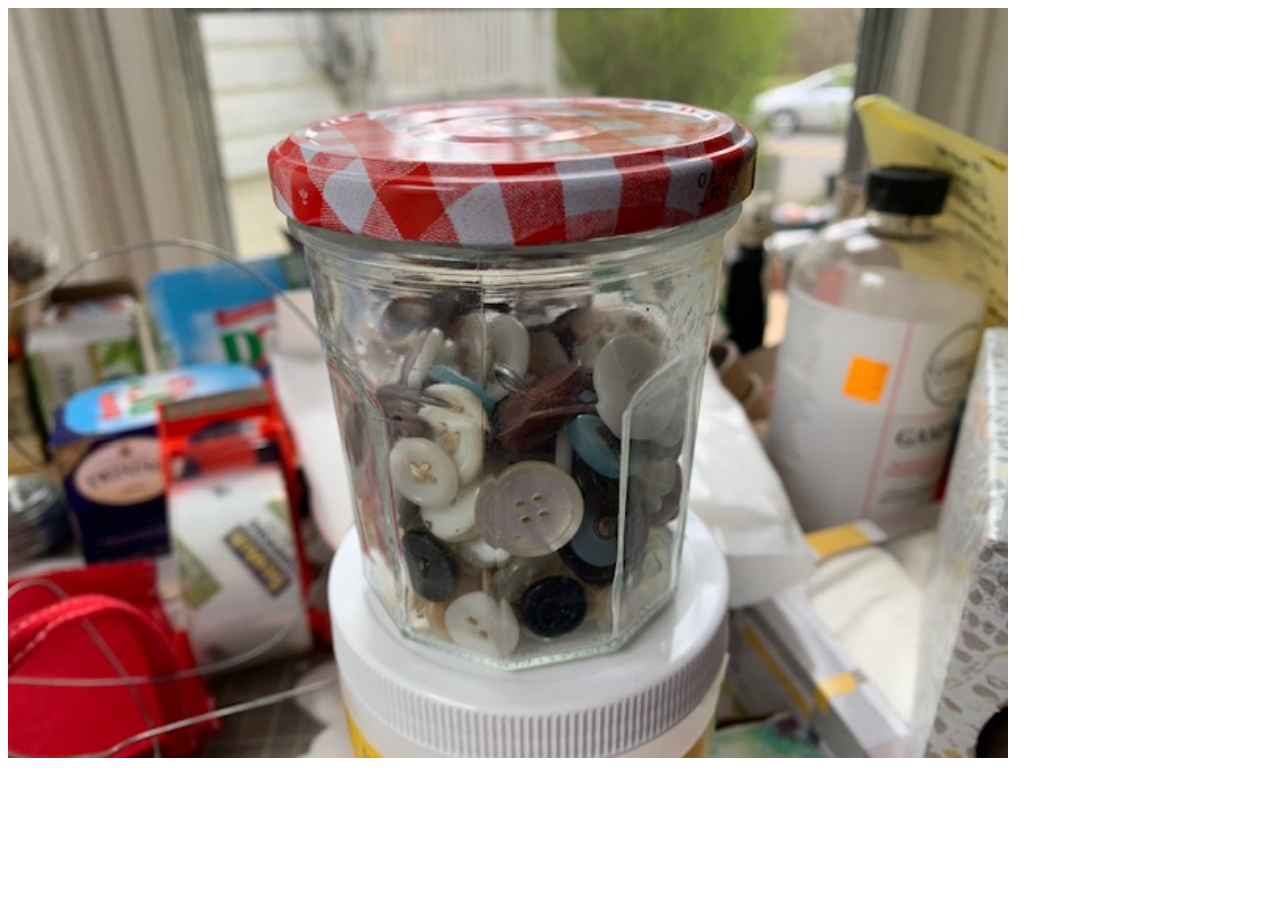
<file: index.html>
<!doctype html>
<html>
    <head>
        <meta http-equiv="Content-Type" content="text/html; charset=utf-8" />
        <title>No More Me & No More You</title>
        <link href="style/index.css" rel="stylesheet" type="text/css" />
        <link href="https://fonts.googleapis.com/css?family=Roboto:300,400" rel="stylesheet">
        <link href="https://fonts.googleapis.com/css?family=Neuton" rel="stylesheet">
    </head>
    <body>
      <a href="home.html">
        <div id="mainbutton"></div>
      </a>
    </body>
</html>
</file>
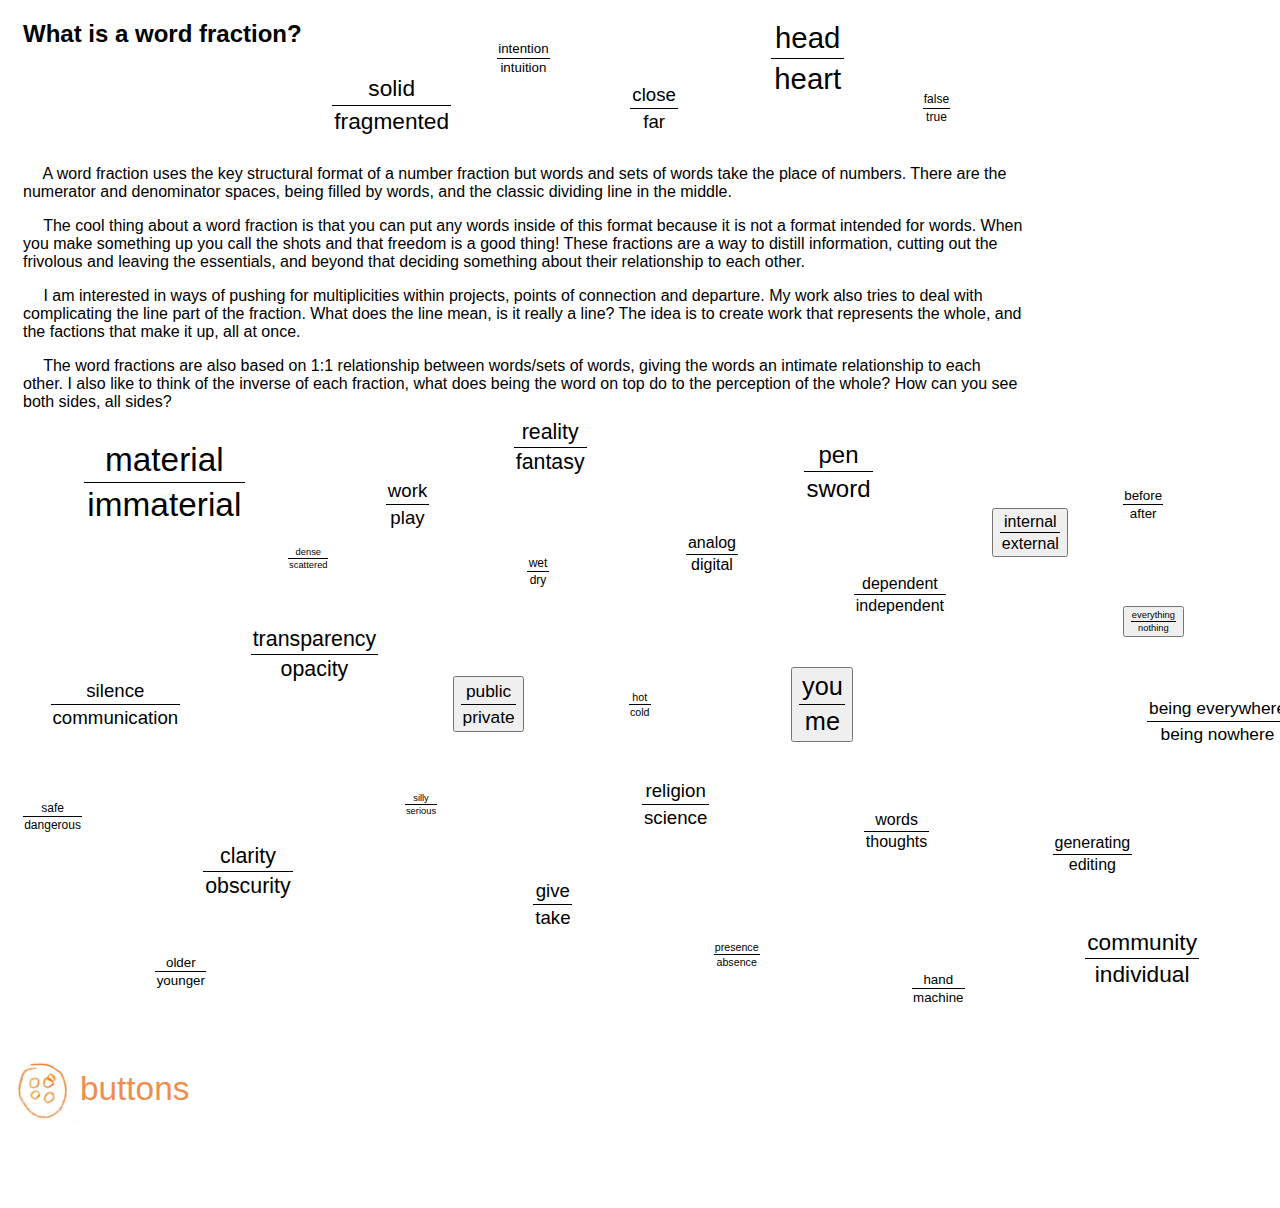
<file: artiststatement.html>
<!doctype html>
<html>
    <head>
        <meta http-equiv="Content-Type" content="text/html; charset=utf-8" />
        <title>No More Me & No More You</title>
        <link href="style/index.css" rel="stylesheet" type="text/css" />
        <link href="https://fonts.googleapis.com/css?family=Roboto:300,400" rel="stylesheet">
        <link href="https://fonts.googleapis.com/css?family=Neuton" rel="stylesheet">
    </head>
    <body>
        <div id="statement">
            <h2> What is a word fraction? </h2>
            <div id="f1" class="frac">
                <span> solid </span>
                <span class="symbol">/</span>
                <span class="bottom"> fragmented </span>
            </div> 
            <div id="f2" class="frac">
                <span> intention </span>
                <span class="symbol">/</span>
                <span class="bottom"> intuition </span>
            </div> 
            <div id="f3" class="frac">
                <span> close </span>
                <span class="symbol">/</span>
                <span class="bottom"> far </span>
            </div> 
            <div id="f4" class="frac">
                <span> head </span>
                <span class="symbol">/</span>
                <span class="bottom"> heart </span>
            </div> 
            <div id="f5" class="frac">
                <span> false </span>
                <span class="symbol">/</span>
                <span class="bottom"> true </span>
            </div> 
            <p> &emsp; A word fraction uses the key structural format of a number fraction but words and sets of words take the place of numbers. There are the numerator and denominator spaces, being filled by words, and the classic dividing line in the middle. 
            </p>
            <p> &emsp; The cool thing about a word fraction is that you can put any words inside of this format because it is not a format intended for words. When you make something up you call the shots and that freedom is a good thing! These fractions are a way to distill information, cutting out the frivolous and leaving the essentials, and beyond that deciding something about their relationship to each other. 
            </p> 
            <p> &emsp; I am interested in ways of pushing for multiplicities within projects, points of connection and departure. My work also tries to deal with complicating the line part of the fraction. What does the line mean, is it really a line? The idea is to create work that represents the whole, and the factions that make it up, all at once. </p>
            <p> &emsp; The word fractions are also based on 1:1 relationship between words/sets of words, giving the words an intimate relationship to each other. I also like to think of the inverse of each fraction, what does being the word on top do to the perception of the whole? How can you see both sides, all sides? </p>
            <div id="fracs1">
                <div id="f6" class="frac">
                    <span> material </span>
                    <span class="symbol">/</span>
                    <span class="bottom"> immaterial </span>
                </div> 
                <div id="f7" class="frac">
                    <span> dense </span>
                    <span class="symbol">/</span>
                    <span class="bottom"> scattered </span>
                </div> 
                <div id="f8" class="frac">
                    <span> work </span>
                    <span class="symbol">/</span>
                    <span class="bottom"> play </span>
                </div> 
                <div id="f9" class="frac">
                    <span> reality </span>
                    <span class="symbol">/</span>
                    <span class="bottom"> fantasy </span>
                </div> 
                <div id="f10" class="frac">
                    <span> dependent </span>
                    <span class="symbol">/</span>
                    <span class="bottom"> independent </span>
                </div> 
                <div id="f11" class="frac">
                    <span> pen </span>
                    <span class="symbol">/</span>
                    <span class="bottom"> sword </span>
                </div> 
                <div id="f12" class="frac">
                    <span> wet </span>
                    <span class="symbol">/</span>
                    <span class="bottom"> dry </span>
                </div> 
                <div id="f13" class="frac">
                    <span> clarity </span>
                    <span class="symbol">/</span>
                    <span class="bottom"> obscurity </span>
                </div> 
                <div id="f14" class="frac">
                    <span> being everywhere </span>
                    <span class="symbol">/</span>
                    <span class="bottom"> being nowhere </span>
                </div> 
                <button onclick="location.href='remix.html'" id="f15" class="frac">
                    <span> internal </span>
                    <span class="symbol">/</span>
                    <span class="bottom"> external </span>
                </button> 
                <button onclick="location.href='videopage.html'" id="f16" class="frac">
                    <span> everything </span>
                    <span class="symbol">/</span>
                    <span class="bottom"> nothing </span>
                </button> 
                <div id="f17" class="frac">
                    <span> older </span>
                    <span class="symbol">/</span>
                    <span class="bottom"> younger </span>
                </div> 
                <div id="f18" class="frac">
                    <span> safe </span>
                    <span class="symbol">/</span>
                    <span class="bottom"> dangerous </span>
                </div> 
                <div id="f19" class="frac">
                    <span> silence </span>
                    <span class="symbol">/</span>
                    <span class="bottom"> communication </span>
                </div> 
                <div id="f20" class="frac">
                    <span> transparency </span>
                    <span class="symbol">/</span>
                    <span class="bottom"> opacity </span>
                </div> 
                <button onclick="location.href='MayorSpeechScript.pdf'" id="f21" class="frac">
                    <span> public </span>
                    <span class="symbol">/</span>
                    <span class="bottom"> private </span>
                </button> 
                <div id="f22" class="frac">
                    <span> hot </span>
                    <span class="symbol">/</span>
                    <span class="bottom"> cold </span>
                </div> 
                <div id="f23" class="frac">
                    <span> silly </span>
                    <span class="symbol">/</span>
                    <span class="bottom"> serious </span>
                </div> 
                <button onclick="location.href='videopage.html'" id="f24" class="frac">
                    <span> you </span>
                    <span class="symbol">/</span>
                    <span class="bottom"> me </span>
                </button> 
                <div id="f25" class="frac">
                    <span> before </span>
                    <span class="symbol">/</span>
                    <span class="bottom"> after </span>
                </div> 
                <div id="f26" class="frac">
                    <span> generating </span>
                    <span class="symbol">/</span>
                    <span class="bottom"> editing </span>
                </div> 
                <div id="f27" class="frac">
                    <span> analog </span>
                    <span class="symbol">/</span>
                    <span class="bottom"> digital </span>
                </div> 
                <div id="f28" class="frac">
                    <span> religion </span>
                    <span class="symbol">/</span>
                    <span class="bottom"> science </span>
                </div> 
                <div id="f29" class="frac">
                    <span> presence </span>
                    <span class="symbol">/</span>
                    <span class="bottom"> absence </span>
                </div> 
                <div id="f30" class="frac">
                    <span> words </span>
                    <span class="symbol">/</span>
                    <span class="bottom"> thoughts </span>
                </div> 
                <div id="f31" class="frac">
                    <span> give </span>
                    <span class="symbol">/</span>
                    <span class="bottom"> take </span>
                </div> 
            </div>
            <div id="f32" class="frac">
                <span> community </span>
                <span class="symbol">/</span>
                <span class="bottom"> individual </span>
            </div> 
            <div id="f33" class="frac">
                <span> hand </span>
                <span class="symbol">/</span>
                <span class="bottom"> machine </span>
            </div> 
<!--             <button onclick="location.href='lyrics.html'" id="f34" class="frac">
                <span> most important </span>
                <span class="symbol">/</span>
                <span class="bottom"> least important </span>
            </button>  -->
        </div>
        <br> <br>
        <a href="home.html" id="backbutton">
            <img src="pics/backbutton.jpg"/>
            <p> buttons </p>
        </a>
        <br> <br><br> <br><br> <br><br> <br>
    </body>
</html>
</file>
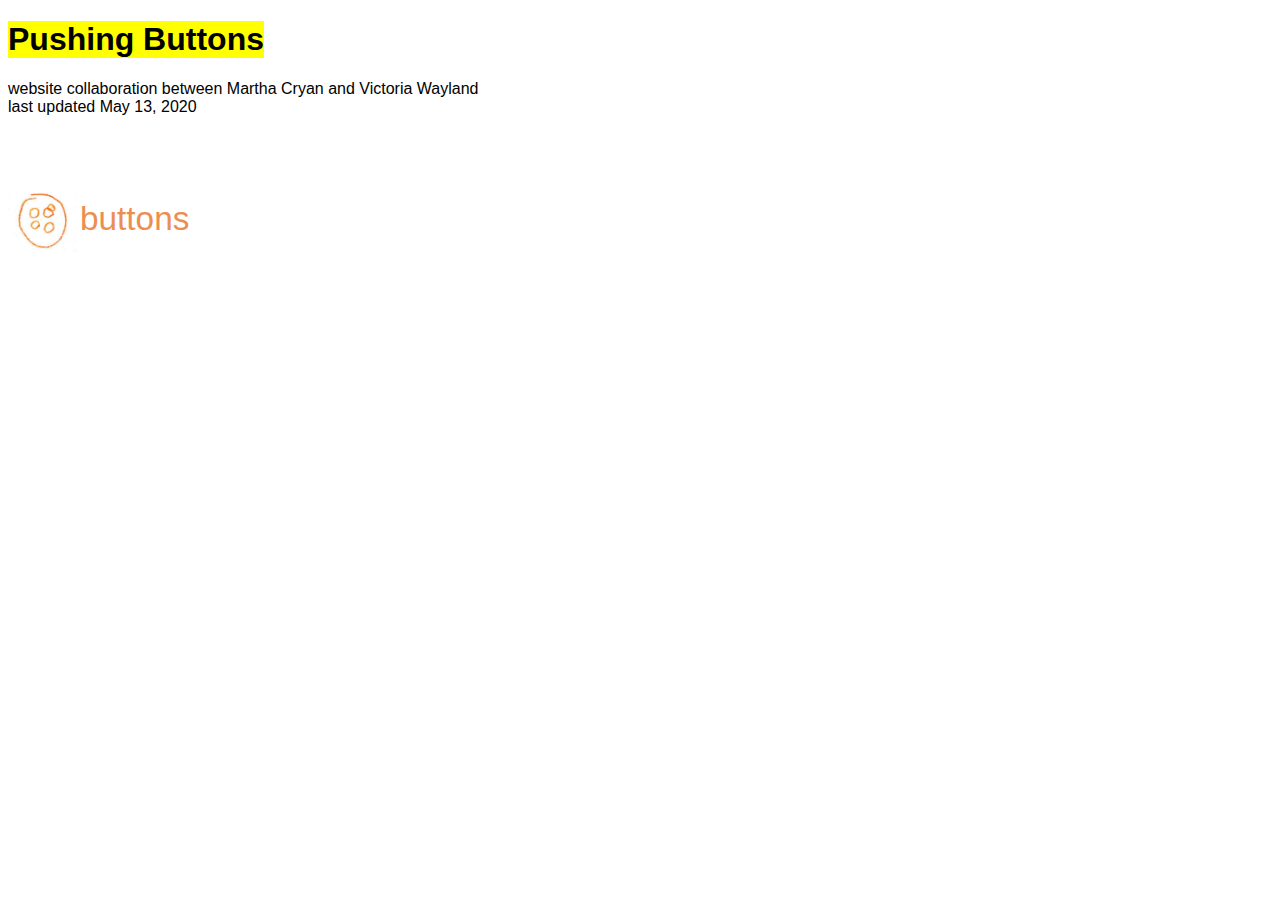
<file: collaboration.html>
<!doctype html>
<html>
    <head>
        <meta http-equiv="Content-Type" content="text/html; charset=utf-8" />
        <title>No More Me & No More You</title>
        <link href="style/index.css" rel="stylesheet" type="text/css" />
        <link href="https://fonts.googleapis.com/css?family=Roboto:300,400" rel="stylesheet">
        <link href="https://fonts.googleapis.com/css?family=Neuton" rel="stylesheet">
    </head>
    <body>
        <h1 style="background-color: yellow; width: fit-content"> Pushing Buttons </h1>
        <p> website collaboration between Martha Cryan and Victoria Wayland <br> last updated May 13, 2020 </p>
        <br> <br> <br>
        <a href="home.html" id="backbutton">
            <img src="pics/backbutton.jpg"/>
            <p> buttons </p>
        </a>
        <br>
    </body>

</html>
</file>
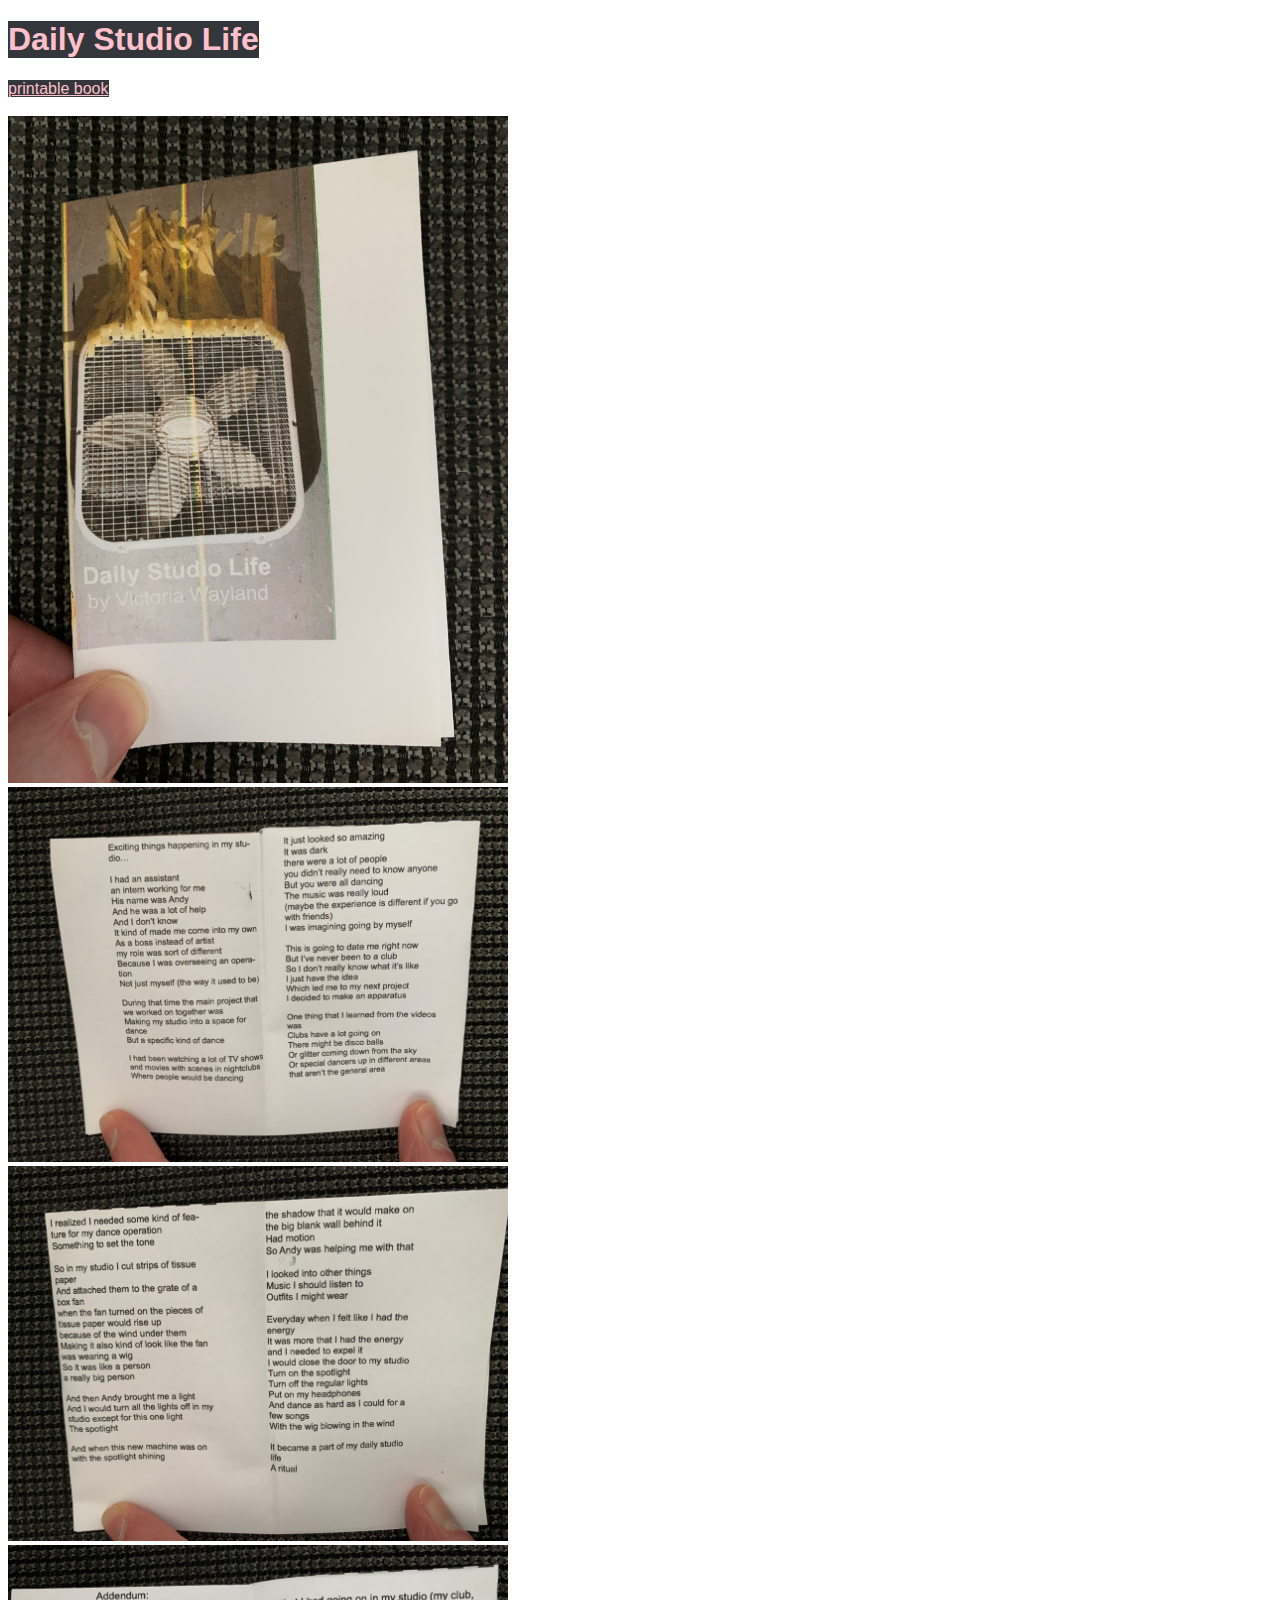
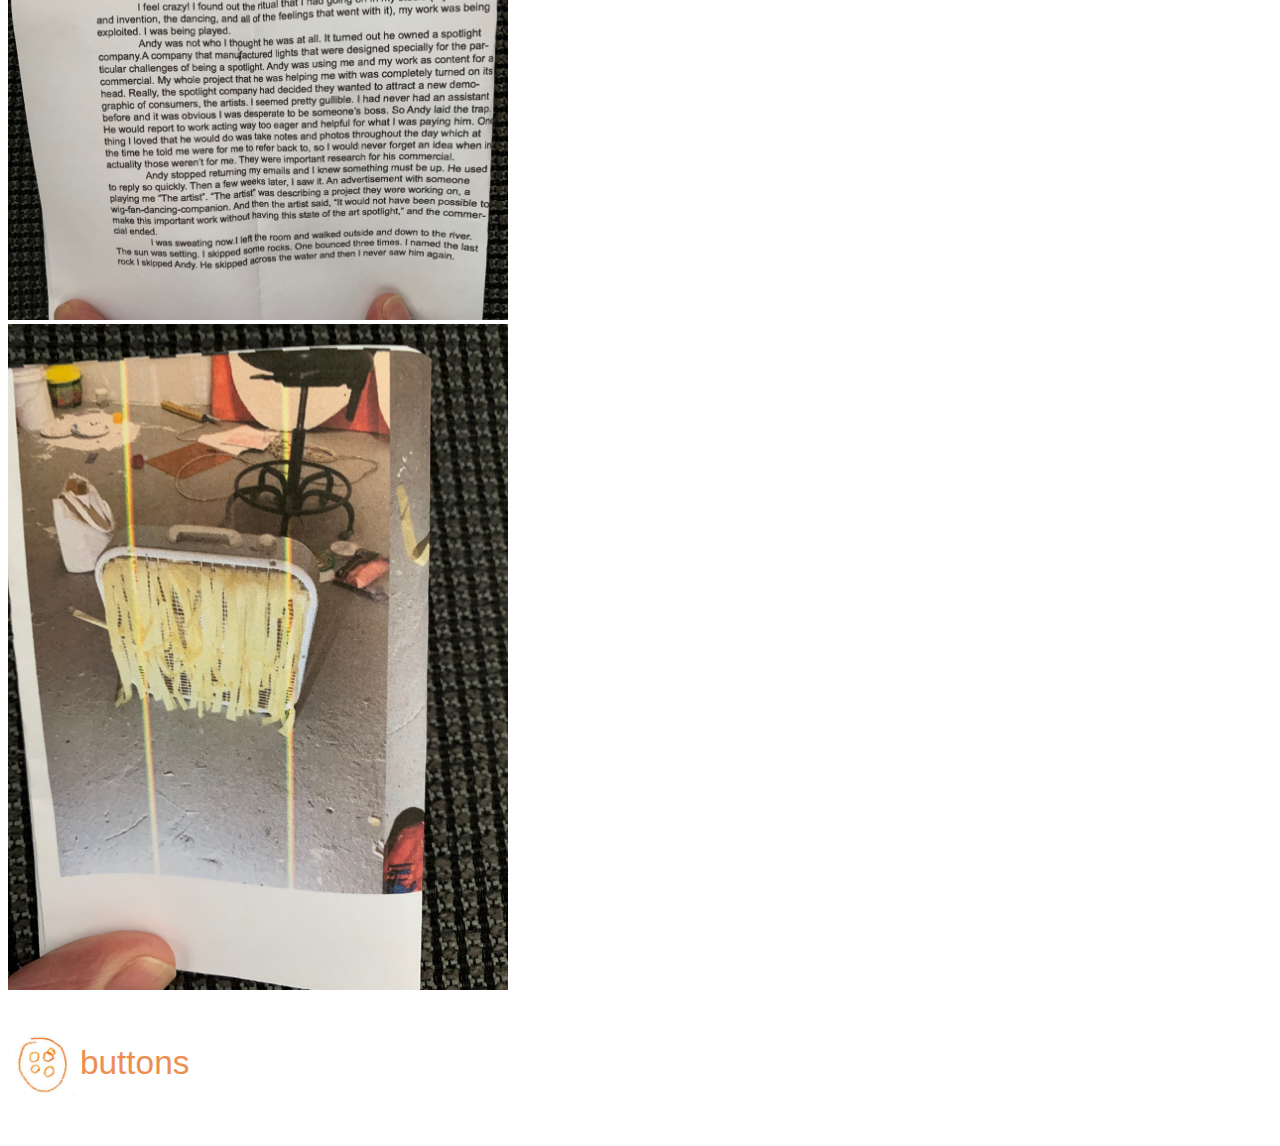
<file: dailystudiolife.html>
<!doctype html>
<html>
    <head>
        <meta http-equiv="Content-Type" content="text/html; charset=utf-8" />
        <title>No More Me & No More You</title>
        <link href="style/index.css" rel="stylesheet" type="text/css" />
        <link href="https://fonts.googleapis.com/css?family=Roboto:300,400" rel="stylesheet">
        <link href="https://fonts.googleapis.com/css?family=Neuton" rel="stylesheet">
    </head>
    <body>
        <h1 style="color: pink; background: #33363b; width: fit-content;"> Daily Studio Life </h1>
        <a href="dailystudiolifeviw.pdf" style="color: pink; background: #33363b; width: fit-content;"> printable book </a>
        <br><br>
        <img width="500px" src="pics/frontcover.jpg"/> <br>
        <img width="500px" src="pics/1&2.jpg"/> <br>
        <img width="500px" src="pics/3&4.jpg"/> <br>
        <img width="500px" src="pics/5&6.jpg"/> <br>
        <img width="500px" src="pics/backcover.jpg"/> <br>
        <br><br>
        <a href="home.html" id="backbutton">
            <img src="pics/backbutton.jpg"/>
            <p> buttons </p>
        </a>
        <br><br><br><br><br><br>
    </body>
</html>
</file>
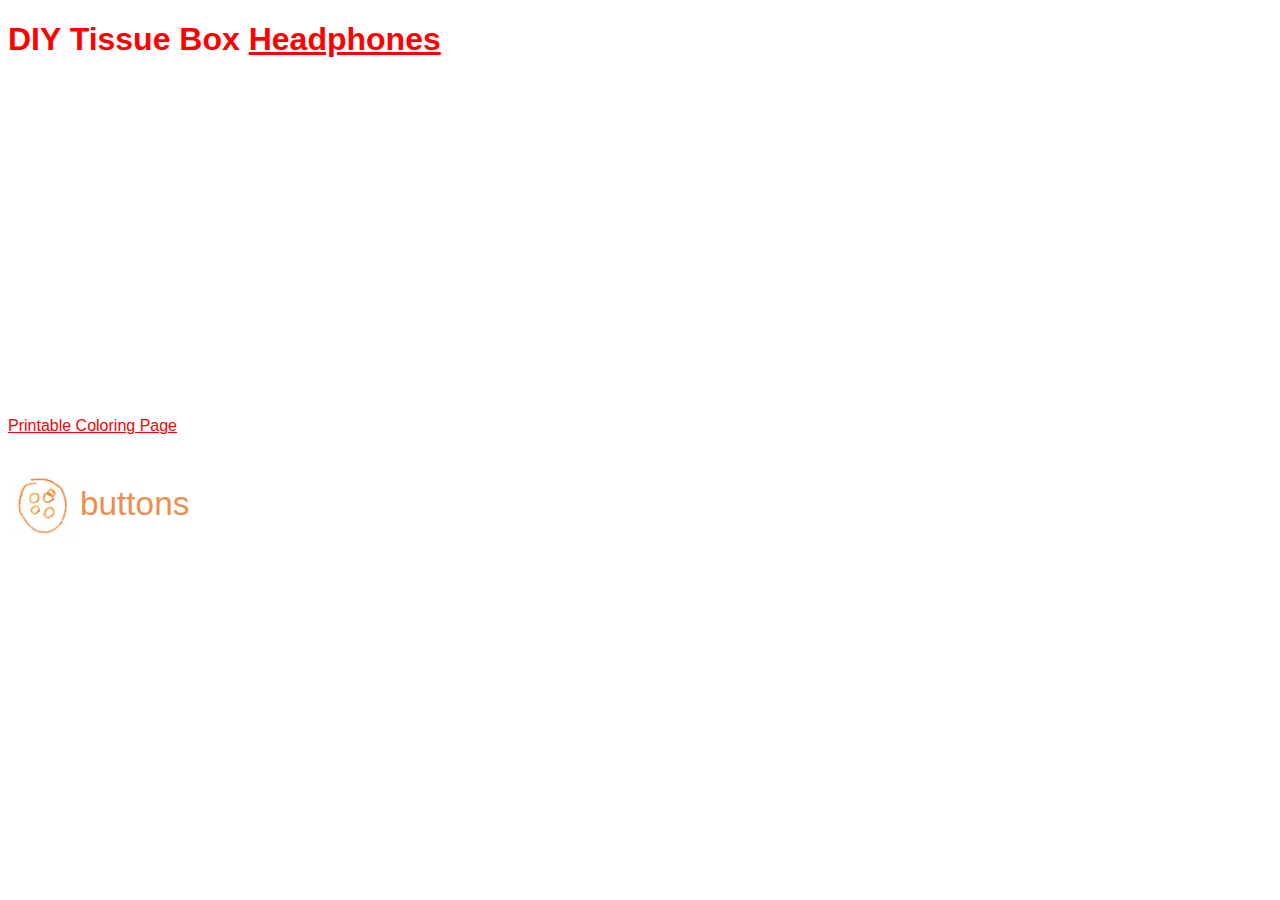
<file: diy.html>
<!doctype html>
<html>
    <head>
        <meta http-equiv="Content-Type" content="text/html; charset=utf-8" />
        <title>No More Me & No More You</title>
        <link href="style/index.css" rel="stylesheet" type="text/css" />
        <link href="https://fonts.googleapis.com/css?family=Roboto:300,400" rel="stylesheet">
        <link href="https://fonts.googleapis.com/css?family=Neuton" rel="stylesheet">
    </head>
    <body>
        <h1 style="color: red;"> DIY Tissue Box <a style="color: red;" href="remix.html"> Headphones </a> </h1>
        <iframe width="560" height="315" src="https://www.youtube.com/embed/vZeOG-72UTU" frameborder="0" allow="accelerometer; autoplay; encrypted-media; gyroscope; picture-in-picture" allowfullscreen></iframe>
        <br> <br>
        <a style="color: red;" href="Kleenex_Remix.pdf"> Printable Coloring Page </a>
        <br> <br> <br>
        <a href="home.html" id="backbutton">
            <img src="pics/backbutton.jpg"/>
            <p> buttons </p>
        </a>
    </body>
</html>
</file>
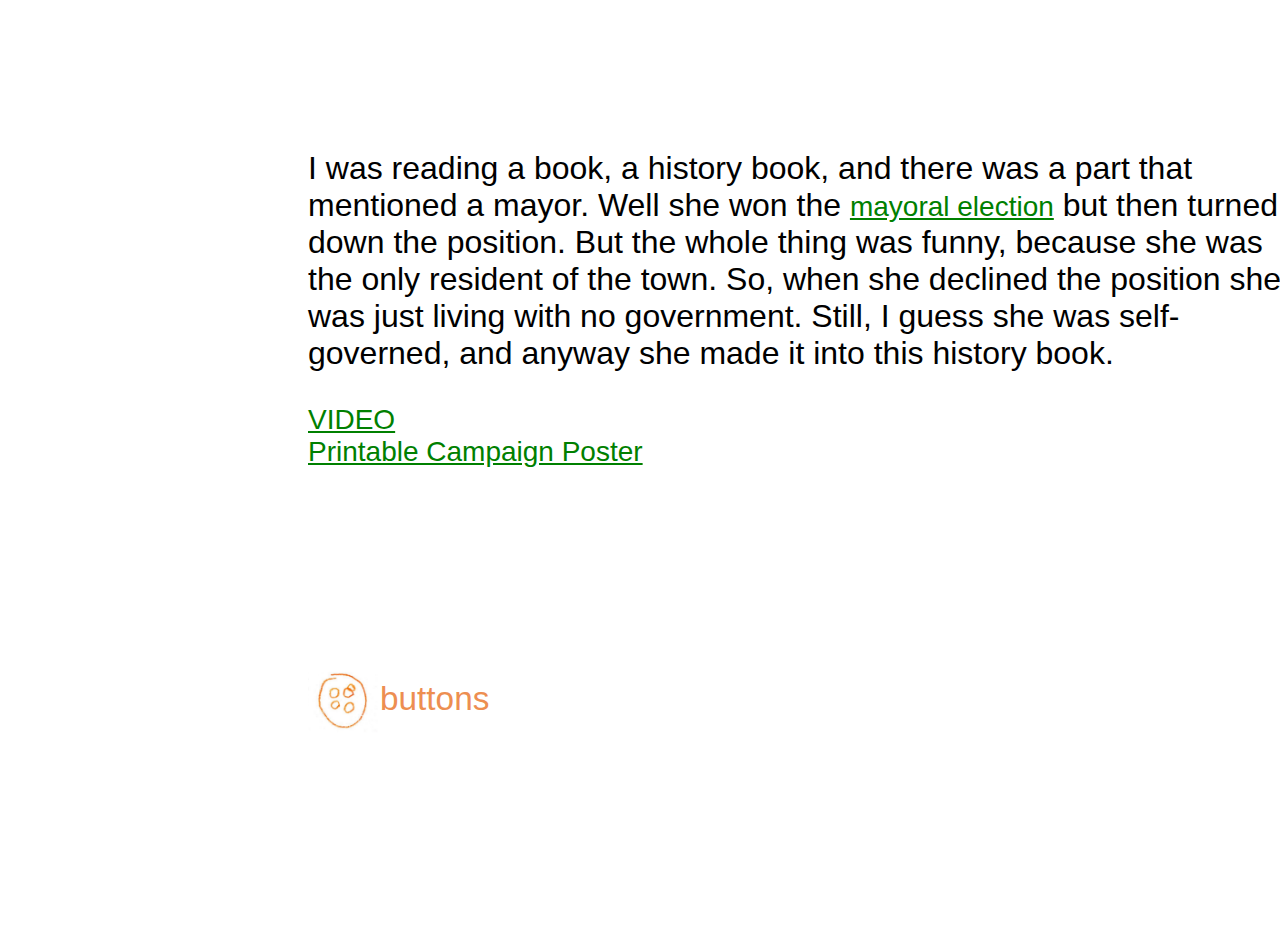
<file: historybook.html>
<!doctype html>
<html>
    <head>
        <meta http-equiv="Content-Type" content="text/html; charset=utf-8" />
        <title>No More Me & No More You</title>
        <link href="style/index.css" rel="stylesheet" type="text/css" />
        <link href="https://fonts.googleapis.com/css?family=Roboto:300,400" rel="stylesheet">
        <link href="https://fonts.googleapis.com/css?family=Neuton" rel="stylesheet">
    </head>
    <body>
        <div class="mayordescription">
            <p> I was reading a book, a history book, and there was a part that mentioned a mayor. Well she won the <a href="stickers.html">mayoral election</a> but then turned down the position. But the whole thing was funny, because she was the only resident of the town. So, when she declined the position she was just living with no government. Still, I guess she was self-governed, and anyway she made it into this history book. </p> 
            <a href="videopage.html"> VIDEO </a>
            <br>
            <a href="nomoreme.pdf"> Printable Campaign Poster </a> 
            <br><br><br><br><br><br><br><br><br><br><br><br>
            <a href="home.html" id="backbutton">
                <img src="pics/backbutton.jpg"/>
                <p> buttons </p>
            </a>
            <br><br><br><br><br><br>
        </div>
    </body>
</html>
</file>
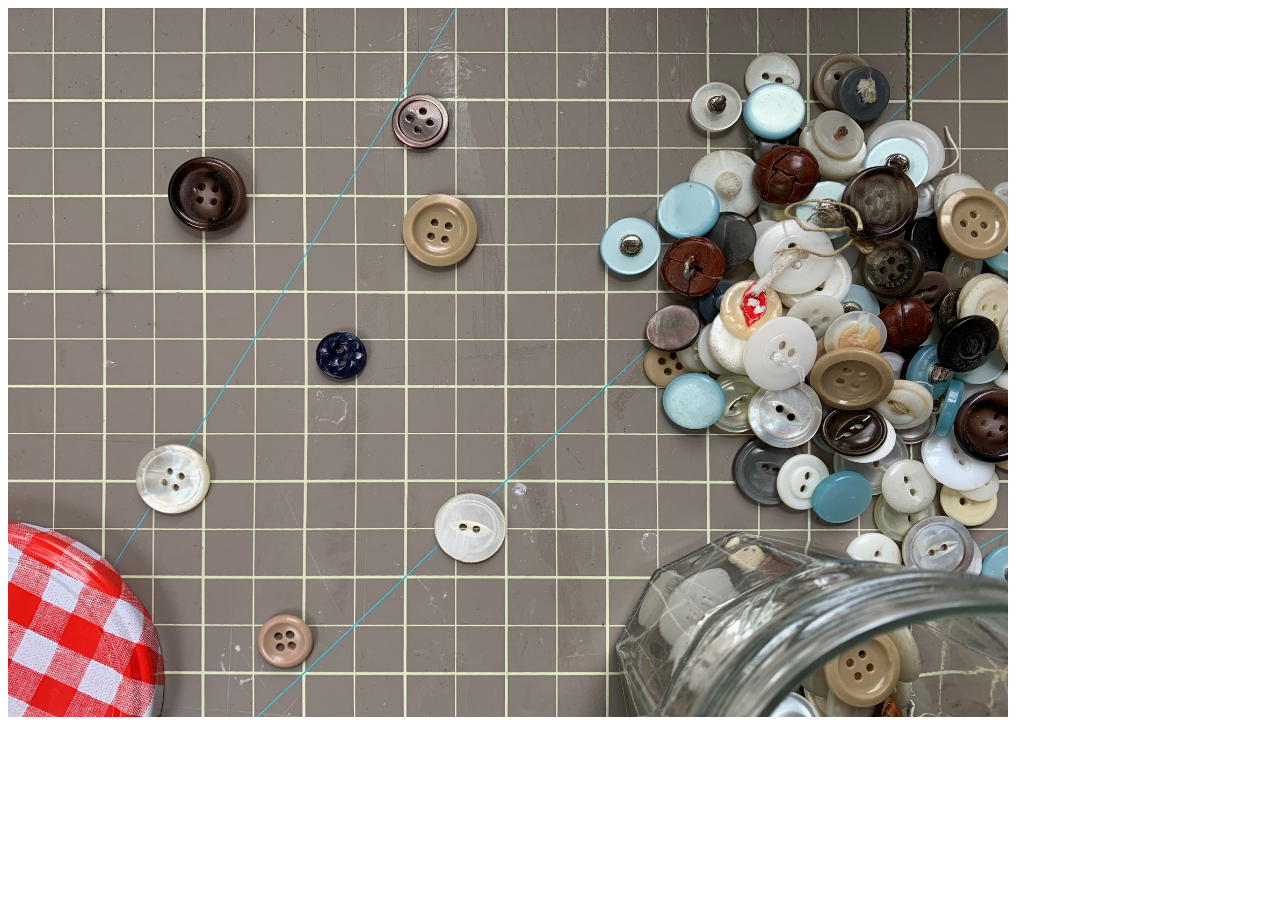
<file: home.html>
<!doctype html>
<html>
    <head>
        <meta http-equiv="Content-Type" content="text/html; charset=utf-8" />
        <title>No More Me & No More You</title>
        <link href="style/index.css" rel="stylesheet" type="text/css" />
        <link href="https://fonts.googleapis.com/css?family=Roboto:300,400" rel="stylesheet">
        <link href="https://fonts.googleapis.com/css?family=Neuton" rel="stylesheet">
    </head>
    <body>
        <img id="homebuttons" src="pics/homebuttons.jpg"/>
        <button id="button1" class="buttonbuttons" onclick="location.href='dailystudiolife.html'"> </button>
        <button id="button2" class="buttonbuttons" onclick="location.href='diy.html'"> </button>
        <button id="button3" class="buttonbuttons" onclick="location.href='remix.html'"> </button>
        <button id="button4" class="buttonbuttons" onclick="location.href='stickers.html'"> </button>
        <button id="button5" class="buttonbuttons" onclick="location.href='historybook.html'"> </button>
        <button id="button6" class="buttonbuttons" onclick="location.href='questionlist.html'"> </button>
        <button id="button7" class="buttonbuttons" onclick="location.href='oppositeofdoom.html'"> </button>
        <button id="button8" class="buttonbuttons" onclick="location.href='artiststatement.html'"> </button>
        <button id="button9" class="buttonbuttons" onclick="location.href='collaboration.html'"> </button>
    </body>
</html>
</file>
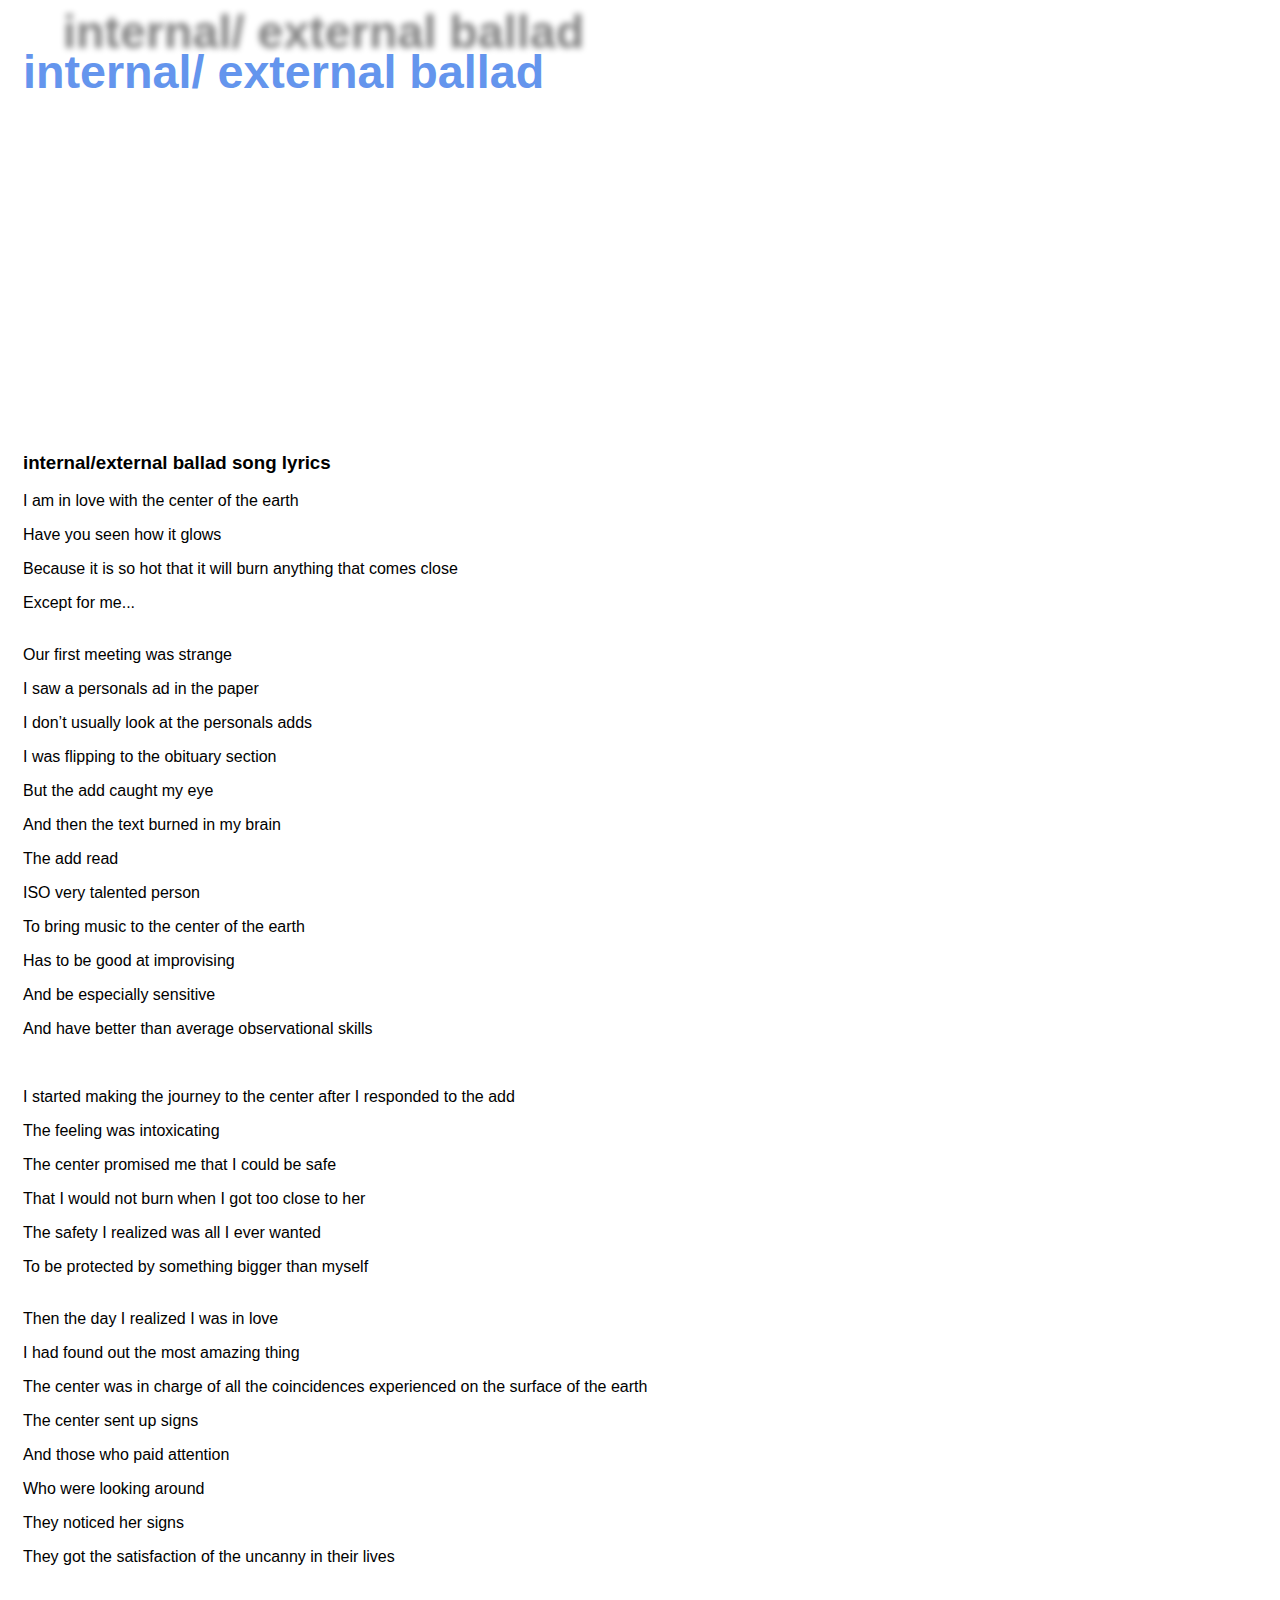
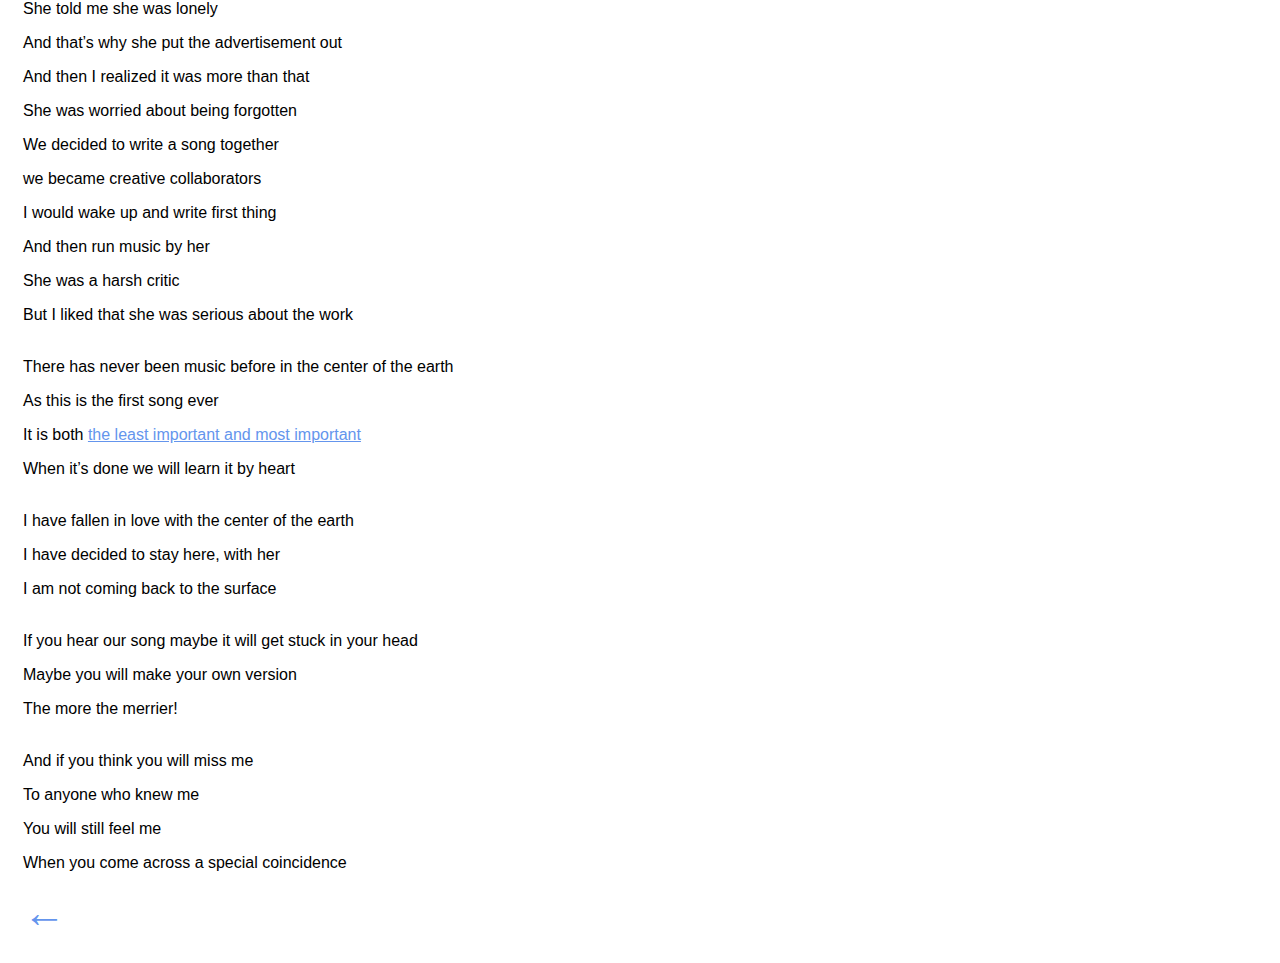
<file: lyrics.html>
<!doctype html>
<html>
    <head>
        <meta http-equiv="Content-Type" content="text/html; charset=utf-8" />
        <title>No More Me & No More You</title>
        <link href="style/index.css" rel="stylesheet" type="text/css" />
        <link href="https://fonts.googleapis.com/css?family=Roboto:300,400" rel="stylesheet">
        <link href="https://fonts.googleapis.com/css?family=Neuton" rel="stylesheet">
    </head>
    <body>
        <div id="remix"> 
            <h1 style="font-weight: bold; margin-bottom: 30px"> internal/ external ballad </h1>
            <iframe width="500px" height="300" scrolling="no" frameborder="no" allow="autoplay" src="https://w.soundcloud.com/player/?url=https%3A//api.soundcloud.com/tracks/818292832&color=%23ff5500&auto_play=false&hide_related=false&show_comments=true&show_user=true&show_reposts=false&show_teaser=true&visual=true"></iframe>
            <h3> internal/external ballad song lyrics </h3>
            <p> 
            I am in love with the center of the earth 
            </p>
            <p>
            Have you seen how it glows
            </p>
            <p>
            Because it is so hot that it will burn anything that comes close
            </p>
            <p>
            Except for me...
            </p>
            <p> <br>
            Our first meeting was strange 
            </p>
            <p>
            I saw a personals ad in the paper
            </p>
            <p>
            I don’t usually look at the personals adds
            </p>
            <p>
            I was flipping to the obituary section 
            </p>
            <p>
            But the add caught my eye
            </p>
            <p>
            And then the text burned in my brain 
            </p>
            <p>
            The add read
            </p>
            <p>
            ISO very talented person 
            </p>
            <p>
            To bring music to the center of the earth
            </p>
            <p>
            Has to be good at improvising 
            </p>
            <p>
            And be especially sensitive
            </p>
            <p>
            And have better than average observational skills
            </p>
            <br>
            <p>
            I started making the journey to the center after I responded to the add
            </p>
            <p>
            The feeling was intoxicating 
            </p>
            <p>
            The center promised me that I could be safe 
            </p>
            <p>
            That I would not burn when I got too close to her 
            </p>
            <p>
            The safety I realized was all I ever wanted 
            </p>
            <p>
            To be protected by something bigger than myself
            </p>
            <p>
            <br>
            Then the day I realized I was in love
            </p>
            <p>
            I had found out the most amazing thing 
            </p>
            <p>
            The center was in charge of all the coincidences experienced on the surface of the earth
            </p>
            <p>
            The center sent up signs 
            </p>
            <p>
            And those who paid attention 
            </p>
            <p>
            Who were looking around 
            </p>
            <p>
            They noticed her signs 
            </p>
            <p>
            They got the satisfaction of the uncanny in their lives
            </p>
            <p>
            <br>
            She told me she was lonely 
            </p>
            <p>
            And that’s why she put the advertisement out 
            </p>
            <p>
            And then I realized it was more than that
            </p>
            <p>
            She was worried about being forgotten
            </p>
            <p>
            We decided to write a song together
            </p>
            <p>
            we became creative collaborators
            </p>
            <p>
            I would wake up and write first thing 
            </p>
            <p>
            And then run music by her 
            </p>
            <p>
            She was a harsh critic 
            </p>
            <p>
            But I liked that she was serious about the work
            </p>
            <p>
            <br>
            There has never been music before in the center of the earth
            </p>
            <p>
            As this is the first song ever 
            </p>
            <p>
            It is both <a style="color: #6495ed;" href="artiststatement.html"> the least important and most important </a>
            </p>
            <p>
            When it’s done we will learn it by heart
            </p>
            <p>
            <br>
            I have fallen in love with the center of the earth
            </p>
            <p>
            I have decided to stay here, with her
            </p>
            <p>
            I am not coming back to the surface
            </p>
            <p>
            <br>
            If you hear our song maybe it will get stuck in your head
            </p>
            <p>
            Maybe you will make your own version 
            </p>
            <p>
            The more the merrier! 
            </p>
            <p>
            <br>
            And if you think you will miss me
            </p>
            <p>
            To anyone who knew me 
            </p>
            <p>
            You will still feel me 
            </p>
            <p>
            When you come across a special coincidence 
            </p>
            <a style="text-decoration:none; font-size: 32pt" href="javascript:history.back()">←</a>
            <br><br>
      </div>
    </body>
</html>
</file>
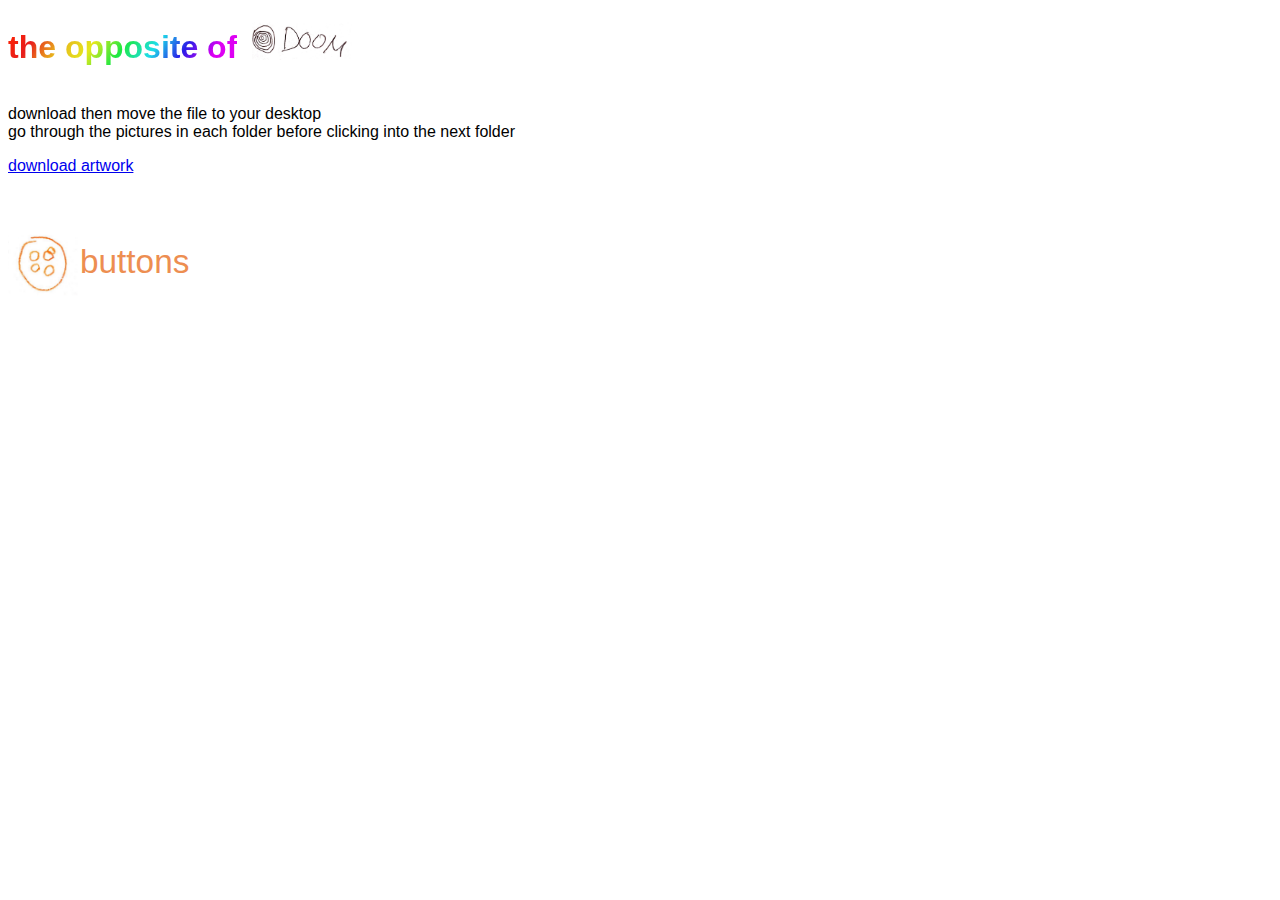
<file: oppositeofdoom.html>
<!doctype html>
<html>
    <head>
        <meta http-equiv="Content-Type" content="text/html; charset=utf-8" />
        <title>No More Me & No More You</title>
        <link href="style/index.css" rel="stylesheet" type="text/css" />
        <link href="https://fonts.googleapis.com/css?family=Roboto:300,400" rel="stylesheet">
        <link href="https://fonts.googleapis.com/css?family=Neuton" rel="stylesheet">
    </head>
    <body>
        <h1 style="float:left; margin-right: 15px" id="opposite"> the opposite of </h1>
        <img width="100px" src="pics/doom.jpg"/> <br> <br>
        <p> download then move the file to your desktop 
            <br> go through the pictures in each folder before clicking into the next folder 
        </p>
        <a href="pics/the_opposite_of_Doom_by_viw.zip" download> download artwork </a>
        <br><br><br><br>
        <a href="home.html" id="backbutton">
            <img src="pics/backbutton.jpg"/>
            <p> buttons </p>
        </a>
        <br><br><br><br><br><br>
</html>
</file>
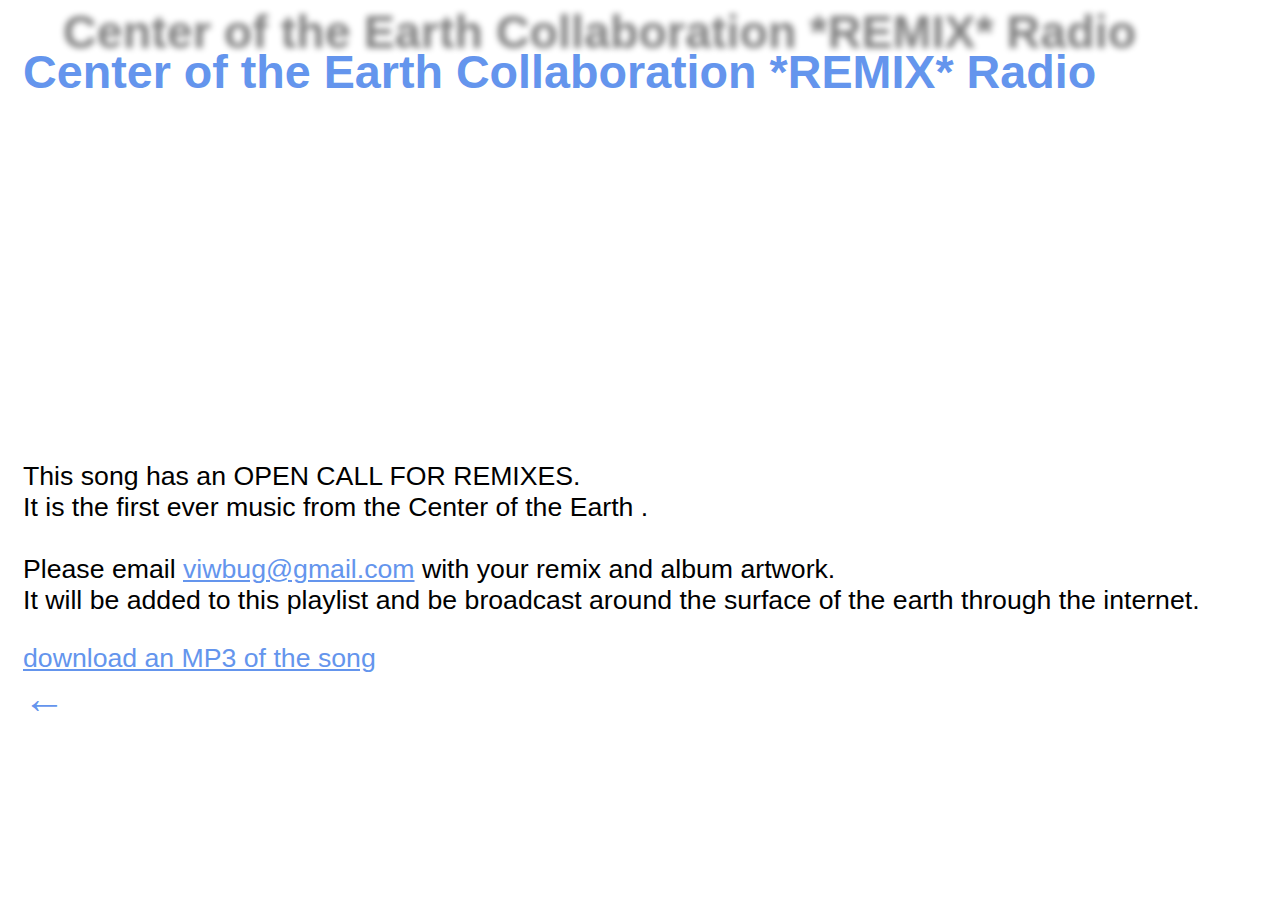
<file: playlist.html>
<!doctype html>
<html>
    <head>
        <meta http-equiv="Content-Type" content="text/html; charset=utf-8" />
        <title>No More Me & No More You</title>
        <link href="style/index.css" rel="stylesheet" type="text/css" />
        <link href="https://fonts.googleapis.com/css?family=Roboto:300,400" rel="stylesheet">
        <link href="https://fonts.googleapis.com/css?family=Neuton" rel="stylesheet">
    </head>
    <body>
        <div id="remix"> 
            <h1> Center of the Earth Collaboration *REMIX* Radio  </h1> 
            <iframe width="500px" height="300" scrolling="no" frameborder="no" allow="autoplay" src="https://w.soundcloud.com/player/?url=https%3A//api.soundcloud.com/playlists/1049486191&color=%23ff5500&auto_play=false&hide_related=false&show_comments=true&show_user=true&show_reposts=false&show_teaser=true&visual=true"></iframe>
            <p style="font-size: 20pt"> 
                This song has an OPEN CALL FOR REMIXES. <br>
                It is the first ever music from the Center of the Earth . <br> <br>
                Please email <a href="mailto:viwbug@gmail.com">viwbug@gmail.com</a> with your remix and album artwork. <br>
                It will be added to this playlist and be broadcast around the surface of the earth through the internet. 
            </p>
            <a style="font-size: 20pt" href="internal_external_ballad_OPEN_CALL_FOR_REMIXES.m4a" download> download an MP3 of the song </a> 
            <br>
            <a style="text-decoration:none; font-size: 32pt" href="javascript:history.back()">←</a>
            <br><br>
        </div>
    </body>
</html>
</file>
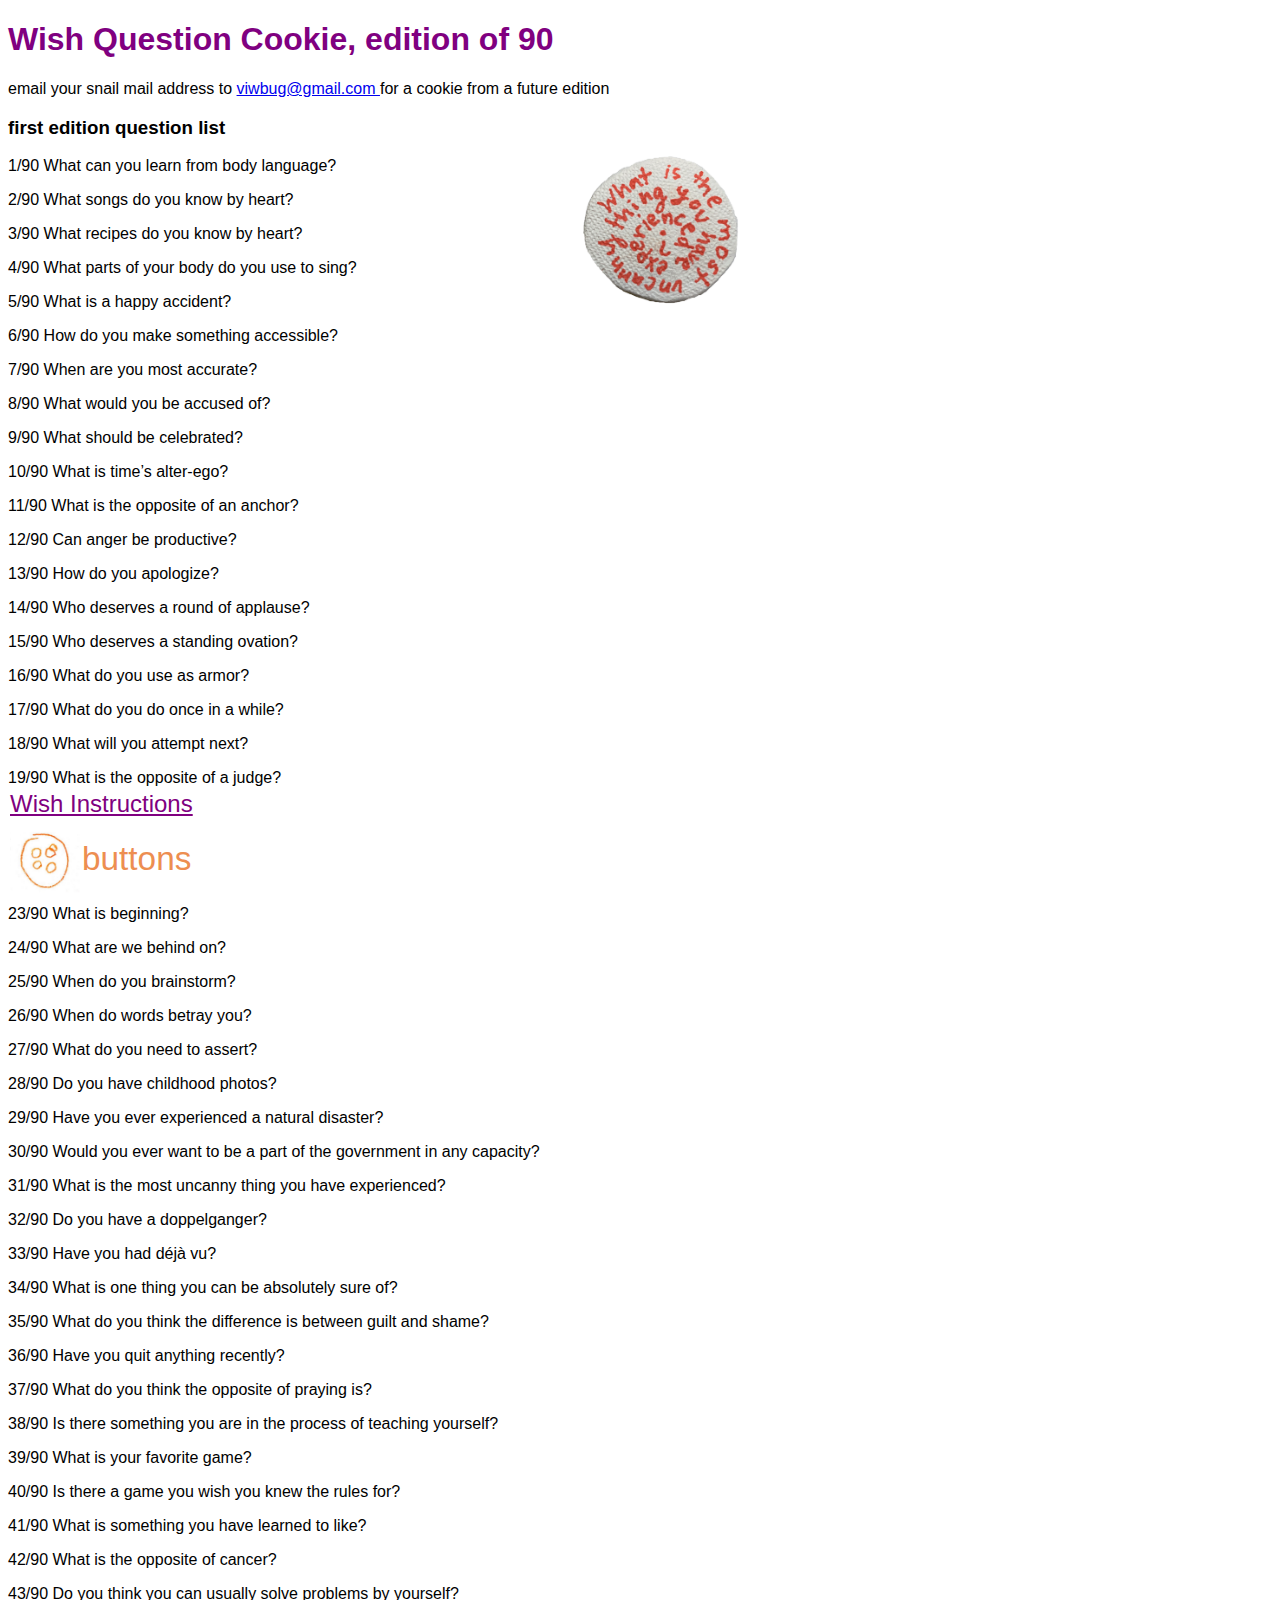
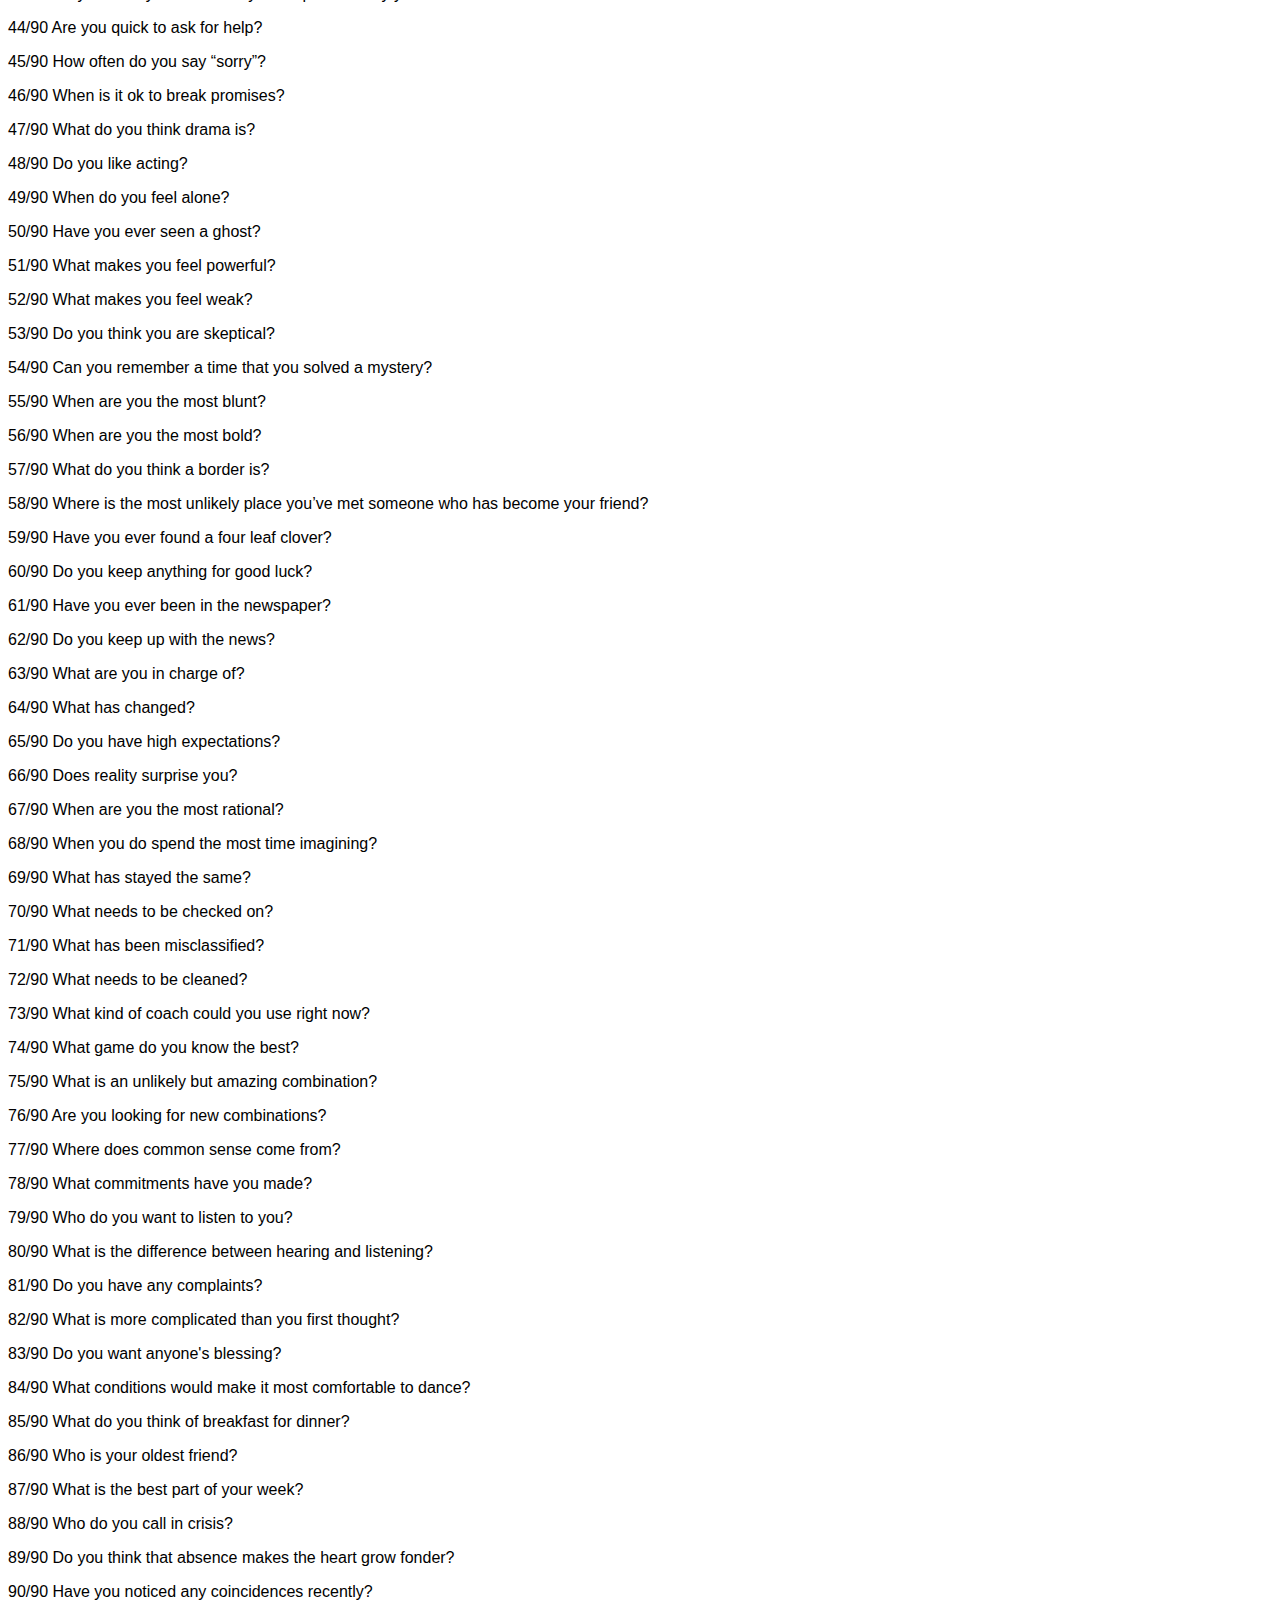
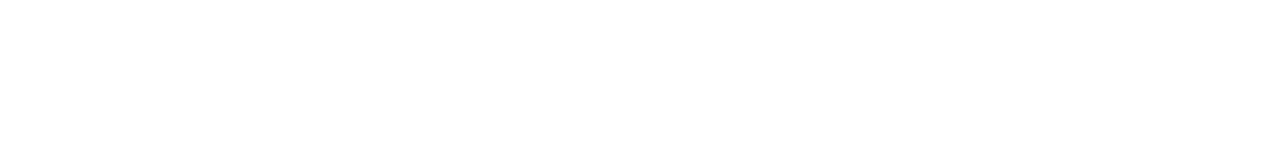
<file: questionlist.html>
<!doctype html>
<html>
    <head>
        <meta http-equiv="Content-Type" content="text/html; charset=utf-8" />
        <title>No More Me & No More You</title>
        <link href="style/index.css" rel="stylesheet" type="text/css" />
        <link href="https://fonts.googleapis.com/css?family=Roboto:300,400" rel="stylesheet">
        <link href="https://fonts.googleapis.com/css?family=Neuton" rel="stylesheet">
    </head>
    <body>
    	<div id="question">
			<h1> Wish Question Cookie, edition of 90 </h1>
		<p> email your snail mail address to <a href="mailto:viwbug@gmail.com"> viwbug@gmail.com </a> for a cookie from a future edition </p>
		<h3> first edition question list </h3>
		<img style="
    position: absolute;
    width: 300px;
    left: 500px;
    top: 15px;
    z-index: -1;
" src="pics/cookie.gif"/>
		<p>
			1/90 What can you learn from body language?
			</p><p>
			2/90 What songs do you know by heart?
			</p><p>
			3/90 What recipes do you know by heart?
			</p><p>
			4/90 What parts of your body do you use to sing?
			</p><p>
			5/90 What is a happy accident?
			</p><p>
			6/90 How do you make something accessible?
			</p><p>
			7/90 When are you most accurate?
			</p><p>
			8/90 What would you be accused of?
			</p><p>
			9/90 What should be celebrated?
			</p><p>
			10/90 What is time’s alter-ego? 
			</p><p>
			11/90 What is the opposite of an anchor?
			</p><p>
			12/90 Can anger be productive?
			</p><p>
			13/90 How do you apologize?
			</p><p>
			14/90 Who deserves a round of applause?
			</p><p>
			15/90 Who deserves a standing ovation?
			</p><p>
			16/90 What do you use as armor?
			</p><p>
			17/90 What do you do once in a while?
			</p><p>
			18/90 What will you attempt next?
			</p><p>
			19/90 What is the opposite of a judge?
			</p><p>
			20/90 What can you authorize?
			</p><p>
			21/90 What has backfired?
			</p><p>
			22/90 What should be optional?
			</p><p>
			23/90 What is beginning?
			</p><p>
			24/90 What are we behind on?
			</p><p>
			25/90 When do you brainstorm?
			</p><p>
			26/90 When do words betray you?
			</p><p>
			27/90 What do you need to assert?
			</p><p>
			28/90 Do you have childhood photos?
			</p><p>
			29/90 Have you ever experienced a natural disaster?
			</p><p>
			30/90 Would you ever want to be a part of the government in any capacity? 
			</p><p>
			31/90 What is the most uncanny thing you have experienced?
			</p><p>
			32/90 Do you have a doppelganger?
			</p><p>
			33/90 Have you had déjà vu?
			</p><p>
			34/90 What is one thing you can be absolutely sure of?
			</p><p>
			35/90 What do you think the difference is between guilt and shame?
			</p><p>
			36/90 Have you quit anything recently?
			</p><p>
			37/90 What do you think the opposite of praying is? 
			</p><p>
			38/90 Is there something you are in the process of teaching yourself? 
			</p><p>
			39/90 What is your favorite game?
			</p><p>
			40/90 Is there a game you wish you knew the rules for?
			</p><p>
			41/90 What is something you have learned to like?
			</p><p>
			42/90 What is the opposite of cancer?
			</p><p>
			43/90 Do you think you can usually solve problems by yourself?
			</p><p>
			44/90 Are you quick to ask for help?
			</p><p>
			45/90 How often do you say “sorry”? 
			</p><p>
			46/90 When is it ok to break promises?
			</p><p>
			47/90 What do you think drama is?
			</p><p>
			48/90 Do you like acting?
			</p><p>
			49/90 When do you feel alone? 
			</p><p>
			50/90 Have you ever seen a ghost? 
			</p><p>
			51/90 What makes you feel powerful?
			</p><p>
			52/90 What makes you feel weak? 
			</p><p>
			53/90 Do you think you are skeptical? 
			</p><p>
			54/90 Can you remember a time that you solved a mystery?
			</p><p>
			55/90 When are you the most blunt?
			</p><p>
			56/90 When are you the most bold?
			</p><p>
			57/90 What do you think a border is?
			</p><p>
			58/90 Where is the most unlikely place you’ve met someone who has become your friend?
			</p><p>
			59/90 Have you ever found a four leaf clover? 
			</p><p>
			60/90 Do you keep anything for good luck?
			</p><p>
			61/90 Have you ever been in the newspaper?
			</p><p>
			62/90 Do you keep up with the news? 
			</p><p>
			63/90 What are you in charge of? 
			</p><p>
			64/90 What has changed?
			</p><p>
			65/90 Do you have high expectations?
			</p><p>
			66/90 Does reality surprise you?
			</p><p>
			67/90 When are you the most rational?
			</p><p>
			68/90 When you do spend the most time imagining?
			</p><p>
			69/90 What has stayed the same?
			</p><p>
			70/90 What needs to be checked on?
			</p><p>
			71/90 What has been misclassified? 
			</p><p>
			72/90 What needs to be cleaned?
			</p><p>
			73/90 What kind of coach could you use right now?
			</p><p>
			74/90 What game do you know the best?
			</p><p>
			75/90 What is an unlikely but amazing combination?
			</p><p>
			76/90 Are you looking for new combinations?
			</p><p>
			77/90 Where does common sense come from?
			</p><p>
			78/90 What commitments have you made?
			</p><p>
			79/90 Who do you want to listen to you?
			</p><p>
			80/90 What is the difference between hearing and listening?
			</p><p>
			81/90 Do you have any complaints?
			</p><p>
			82/90 What is more complicated than you first thought?
			</p><p>
			83/90 Do you want anyone's blessing? 
			</p><p>
			84/90 What conditions would make it most comfortable to dance? 
			</p><p>
			85/90 What do you think of breakfast for dinner? 
			</p><p>
			86/90 Who is your oldest friend? 
			</p><p>
			87/90 What is the best part of your week? 
			</p><p>
			88/90 Who do you call in crisis?
			</p><p>
			89/90 Do you think that absence makes the heart grow fonder?
			</p><p>
			90/90 Have you noticed any coincidences recently?
			</p>
		</div>
		<div id="footer">
			<a href="cookie_wish_instructions.pdf"> Wish Instructions </a>
			<br> <br>
	        <a href="home.html" id="backbutton">
	            <img src="pics/backbutton.jpg"/>
	            <p> buttons </p>
	        </a>
		</div>
    </body>
</html>
</file>
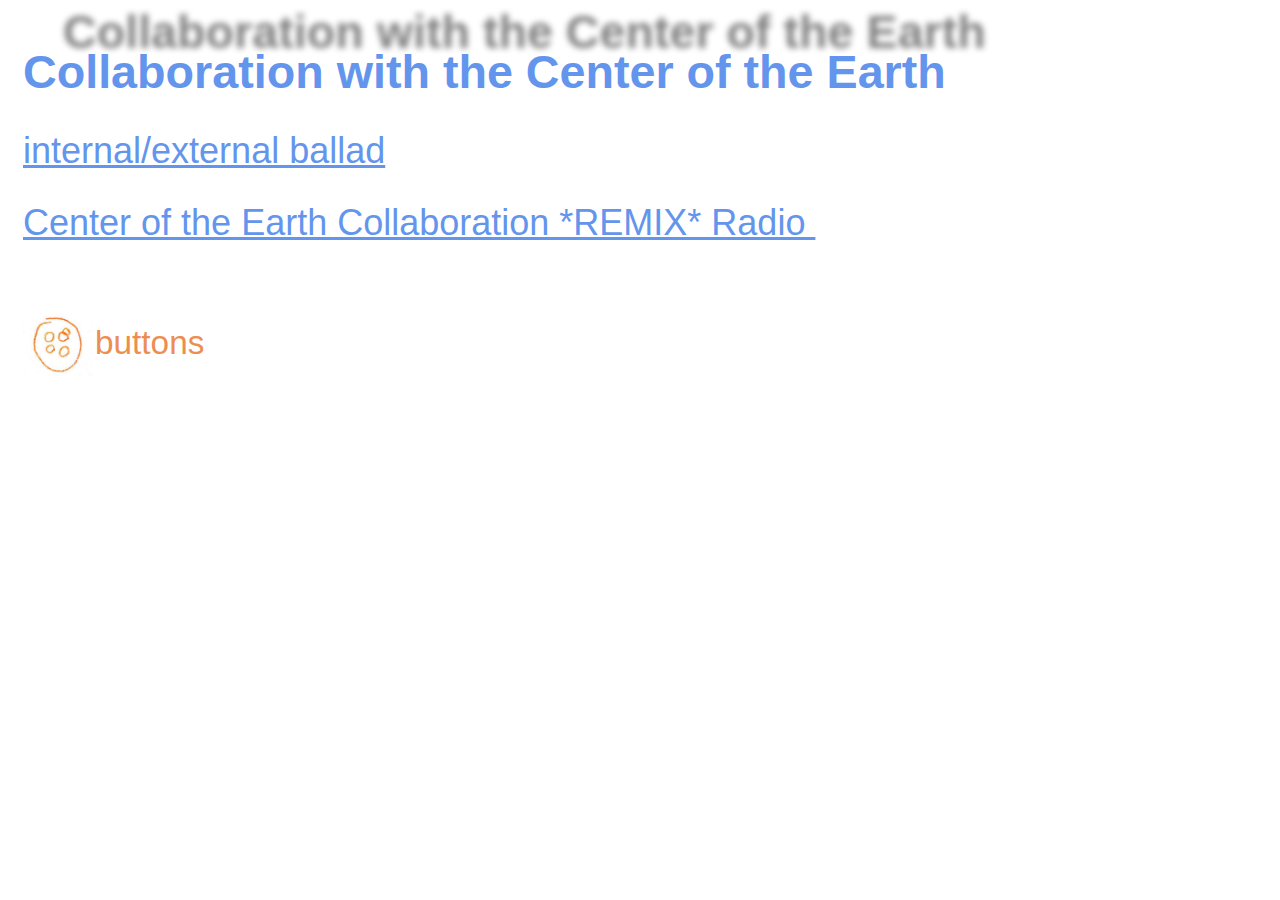
<file: remix.html>
<!doctype html>
<html>
    <head>
        <meta http-equiv="Content-Type" content="text/html; charset=utf-8" />
        <title>No More Me & No More You</title>
        <link href="style/index.css" rel="stylesheet" type="text/css" />
        <link href="https://fonts.googleapis.com/css?family=Roboto:300,400" rel="stylesheet">
        <link href="https://fonts.googleapis.com/css?family=Neuton" rel="stylesheet">
    </head>
    <body>
        <div id="remix"> 
            <h1> Collaboration with the Center of the Earth </h1>
            <h2> <a href="lyrics.html"> internal/external ballad </a> </h2>
            <h2> <a href="playlist.html"> Center of the Earth Collaboration *REMIX* Radio  </a> </h2> 
            <br><br>
            <a href="home.html" id="backbutton">
                <img src="pics/backbutton.jpg"/>
                <p> buttons </p>
            </a>
        </div>
    </body>
</html>
</file>
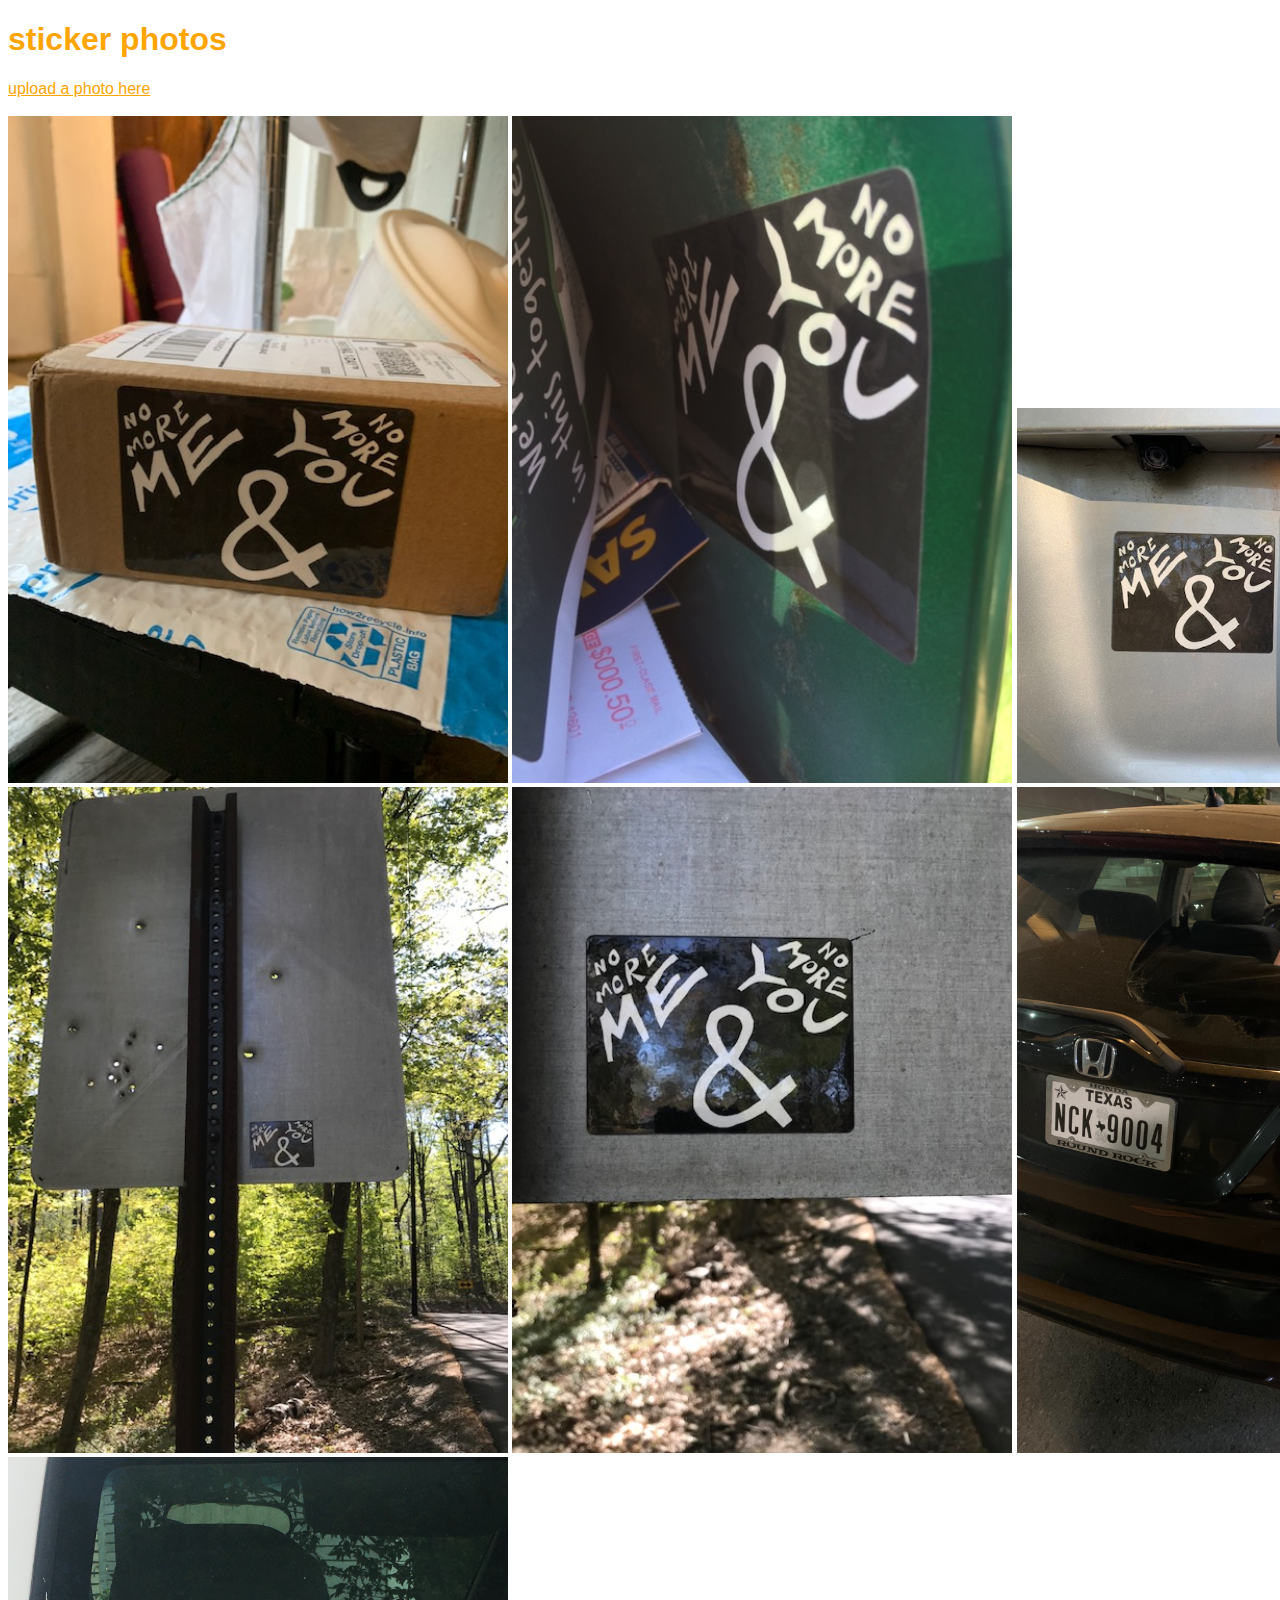
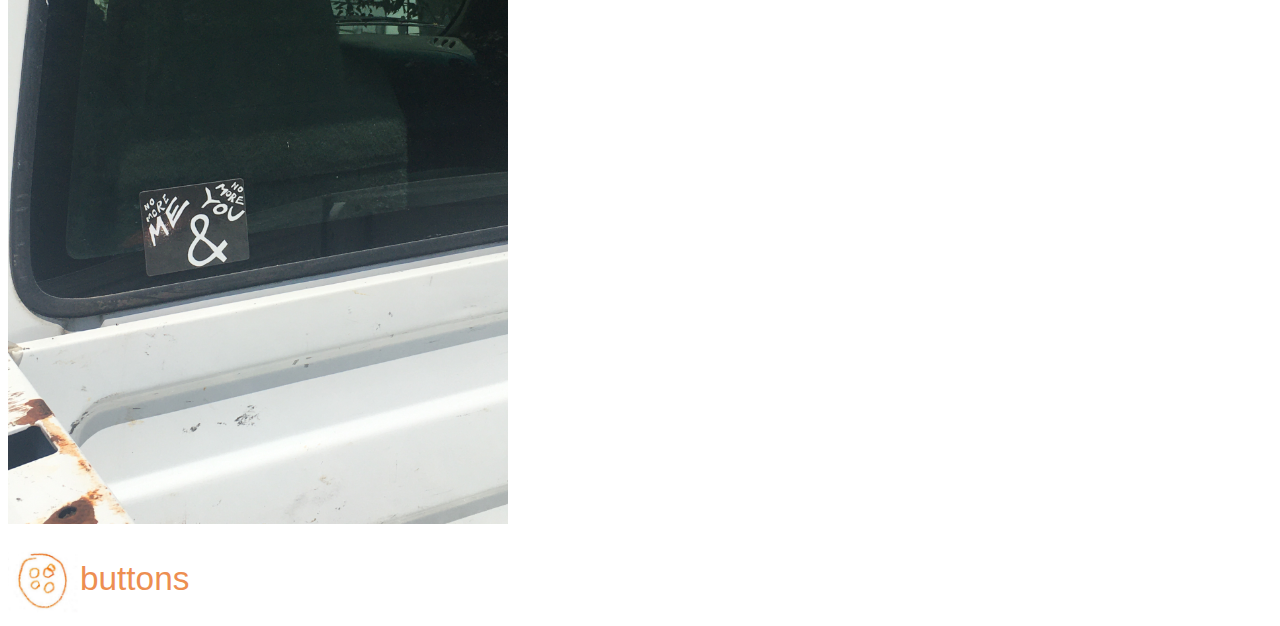
<file: stickers.html>
<!doctype html>
<html>
    <head>
        <meta http-equiv="Content-Type" content="text/html; charset=utf-8" />
        <title>No More Me & No More You</title>
        <link href="style/index.css" rel="stylesheet" type="text/css" />
        <link href="https://fonts.googleapis.com/css?family=Roboto:300,400" rel="stylesheet">
        <link href="https://fonts.googleapis.com/css?family=Neuton" rel="stylesheet">
    </head>
    <body>
        <h1 style="color:orange"> sticker photos </h1>
        <a style="color:orange" href="https://drive.google.com/open?id=1hjL1AKn6yvEA-1wTmfpp8E6YckqHIM4I"> upload a photo here </a> <br> <br>
        <img src="pics/sticker.jpg" style="width:500px"/>
        <img src="pics/mailbox.JPG" style="width:500px"/>
        <img src="pics/julianne.JPG" style="width:500px"/>
        <img src="pics/sign.JPG" style="width:500px"/>
        <img src="pics/closeupsign.JPG" style="width:500px"/>
        <img src="pics/IMG_2322.jpg" style="width:500px"/>
        <img src="pics/IMG_3461.jpg" style="width:500px"/>
        <br> <br>
        <a href="home.html" id="backbutton">
            <img src="pics/backbutton.jpg"/>
            <p> buttons </p>
        </a> <br> <br><br> <br>
</html>
</file>
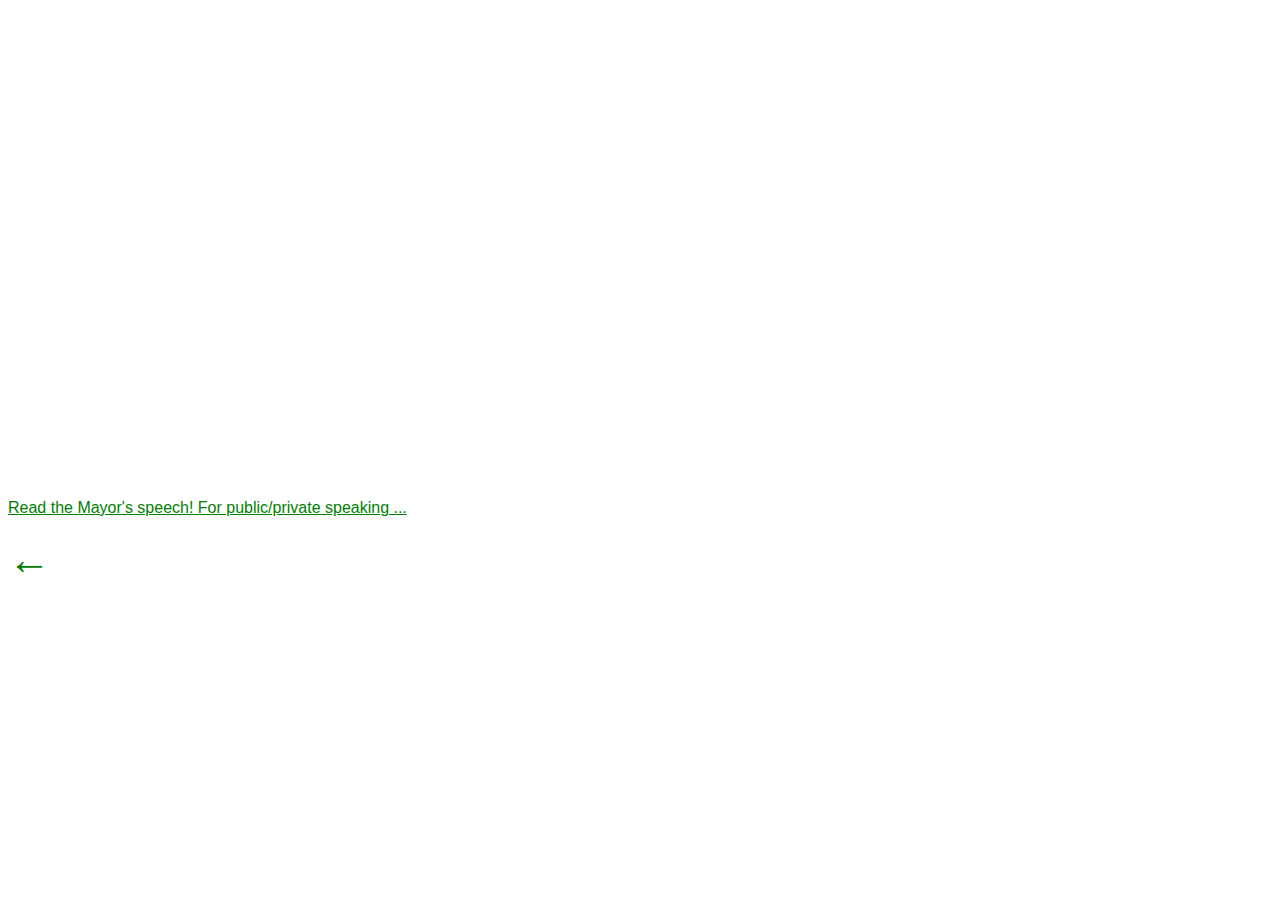
<file: videopage.html>
<!doctype html>
<html>
    <head>
        <meta http-equiv="Content-Type" content="text/html; charset=utf-8" />
        <title>No More Me & No More You</title>
        <link href="style/index.css" rel="stylesheet" type="text/css" />
        <link href="https://fonts.googleapis.com/css?family=Roboto:300,400" rel="stylesheet">
        <link href="https://fonts.googleapis.com/css?family=Neuton" rel="stylesheet">
    </head>
    <body>
        <iframe id="videoframe" src="https://player.vimeo.com/video/417693601" width="640" height="469" frameborder="0" allow="autoplay; fullscreen" allowfullscreen></iframe>
        <br> <br>
        <a id="speechlink" href="MayorSpeechScript.pdf">Read the Mayor's speech! For public/private speaking ...</a>
        <br> <br>
        <a style="text-decoration:none; color:green; font-size: 32pt" href="historybook.html">←</a>
        <br>
    </body>

</html>
</file>
<file: style/index.css>
body {
    font-family: arial;
    width:1600px;
}

#mainbutton {
	background-image: url(../pics/mainbutton.jpg);
    width: 1000px;
    height: 800px;
    background-size: contain;
    background-repeat: no-repeat;
}

#mainbutton:hover {
	background-image: url('../pics/mainbuttonhover.jpg');
    width: 1000px;
    height: 800px;
    background-size: contain;
    background-repeat: no-repeat;
}

#homebuttons {
    width: 1000px;
    height: 709px;
    position: absolute;
}

.buttonbuttons {
    position: absolute;
    opacity: 0;
    border-radius: 50%;
    background: transparent;
    border-width: 3px;
    border-style: solid;
    cursor: pointer;
}

.buttonbuttons:hover {
    opacity: 1;
    cursor: pointer;
}

#button1 {
    width: 91px;
    height: 91px;
    left: 161px;
    top: 150px;
    border-color: pink;
}

#button2 {
    width: 70px;
    height: 70px;
    left: 385px;
    top: 87px;
    border-color: red;
}

#button3 {
    width: 92px;
    height: 92px;
    left: 395px;
    top: 185px;
    border-color: #6495ed;
}

#button4 {
    width: 64px;
    height: 62px;
    left: 309px;
    top: 325px;
    border-color: orange;
}

#button5 {
    width: 88px;
    height: 88px;
    left: 130px;
    top: 435px;
    border-color: green;
}

#button6 {
    width: 89px;
    height: 86px;
    left: 425px;
    top: 486px;
    border-color: purple;
}

#button7 {
    width: 69px;
    height: 69px;
    left: 251px;
    top: 607px;
    border-color: blue;
}

#button8 {
    width: 73px;
    height: 73px;
    left: 594px;
    top: 210px;
    border-color: lime;
}

#button9 {
    width: 70px;
    height: 69px;
    left: 857px;
    top: 235px;
    border-color: yellow;
}

#footer {
    position: fixed;
    left: 0;
    bottom: 0;
    width: 100%;
    background: white;
    height: 110px;
}

#footer a {
    color: purple;
    font-size: 18pt;
    position: absolute;
    margin-left: 10px;
}

#question {
    margin-bottom: 143px;
}

#question h1 {
    color: purple;
}

.mayordescription {
    margin: 150px 300px 150px 300px;
}

.mayordescription p {
    font-size: 32px;
}

.mayordescription a {
    font-size: 28px;
    color: green;
}

#speechlink {
    color: green;
}

#statement {
    margin-left: 15px;
    width: 1000px;
    height: 1000px;
}


#f1 {
    left: 309px;
    top: -3px;
    font-size: 17pt;
}

#f2 {
    left: 350px;
    top: -50px;
    font-size: 10pt;
}

#f3 {
    left: 426px;
    top: 0px;
    font-size: 14pt;
}

#f4 {
    left: 515px;
    top: -50px;
    font-size: 22pt;
}

#f5 {
    left: 589px;
    top: 0px;
    font-size: 9pt;
}

#f6 {
    left: 61px;
    top: 11px;
    font-size: 25pt;
}

#f7 {
    left: 100px;
    top: 87px;
    font-size: 7pt;
}

#f8 {
    left: 153px;
    top: 33px;
    font-size: 14pt;
}

#f9 {
    left: 233px;
    top: -24px;
    font-size: 16pt;
}

#f10 {
    left: 496px;
    top: 123px;
}

#f11 {
    left: 350px;
    top: 0px;
    font-size: 18pt;
}

#f12 {
    left: 0px;
    top: 100px;
    font-size: 9pt;
}

#f13 {
    left: -350px;
    top: 400px;
    font-size: 16pt;
}

#f14 {
    left: 500px;
    top: 250px;
    font-size: 13pt;
}

#f15 {
    left: 200px;
    top: 61px;
    font-size: 12pt;
}

#f16 {
    left: 250px;
    top: 150px;
    font-size: 7pt;
}

#f17 {
    left: -783px;
    top: 500px;
    font-size: 10pt;
}

#f18 {
    left: 0px;
    top: 262px;
    font-size: 9pt;
}

#f19 {
    left: -36px;
    top: 150px;
    font-size: 14pt;
}

#f20 {
    left: 30px;
    top: 100px;
    font-size: 16pt;
}

#f21 {
    left: 100px;
    top: 150px;
    font-size: 13pt;
}

#f22 {
    left: 200px;
    top: 150px;
    font-size: 8pt;
}

#f23 {
    left: -50px;
    top: 250px;
    font-size: 7pt;
}

#f24 {
    left: 300px;
    top: 150px;
    font-size: 19pt;
}

#f25 {
    left: 565px;
    top: -50px;
    font-size: 10pt;
}

#f26 {
    left: 450px;
    top: 300px;
}   font-size: 17pt;

#f27 {
    left: 204px;
    top: 250px;
    font-size: 9pt;
}

#f28 {
    left: -100px;
    top: 250px;
    font-size: 14pt;
}

#f29 {
    left: -100px;
    top: 400px;
    font-size: 8pt;
}

#f30 {
    left: 0px;
    top: 277px;
    font-size: 12pt;
}

#f31 {
    left: -400px;
    top: 350px;
    font-size: 14pt;
}

#f32 {
    left: 1062px;
    top: 0px;
    font-size: 17pt;
}

#f33 {
    left: 770px;
    top: 30px;
    font-size: 10pt;
}

#f34 {
    left: 200px;
    top: 30px;
    font-size: 14pt;
}

#fracs1 {
    height:500px;
}

.frac {
    display: inline-block;
    position: relative;
    vertical-align: middle;
    letter-spacing: 0.001em;
    text-align: center;
}
.frac > span {
    display: block;
    padding: 0.1em;
}
.frac span.bottom {
    border-top: thin solid black;
}
.frac span.symbol {
    display: none;
} 

#opposite  { 
    background: linear-gradient(124deg, #ff2400, #e81d1d, #e8b71d, #e3e81d, #1de840, #1ddde8, #2b1de8, #dd00f3, #dd00f3);
    -webkit-background-clip: text;
    -webkit-text-fill-color: transparent;
}

#remix {
    margin-left: 15px;
    margin-top: 45px;
}

#remix h1 {
    color: #6495ed;
    text-shadow: 40px -40px 6px grey;
    font-size: 35pt;
}

#remix h2 {
    color: #6495ed;
    font-weight: normal;
    font-size: 27pt;
}

#remix a {
    color: #6495ed;
}

#backbutton {
    text-decoration: none; 
    position: relative;
}

#backbutton img {
    width: 70px;
    float: left;
    position: absolute;
    top: 0px;
}

#backbutton p {
    color: #ed8e51;
    font-size: 25pt;
    margin: 0;
    left: 72px;
    top: 14px;
    position: absolute;
}
</file>
